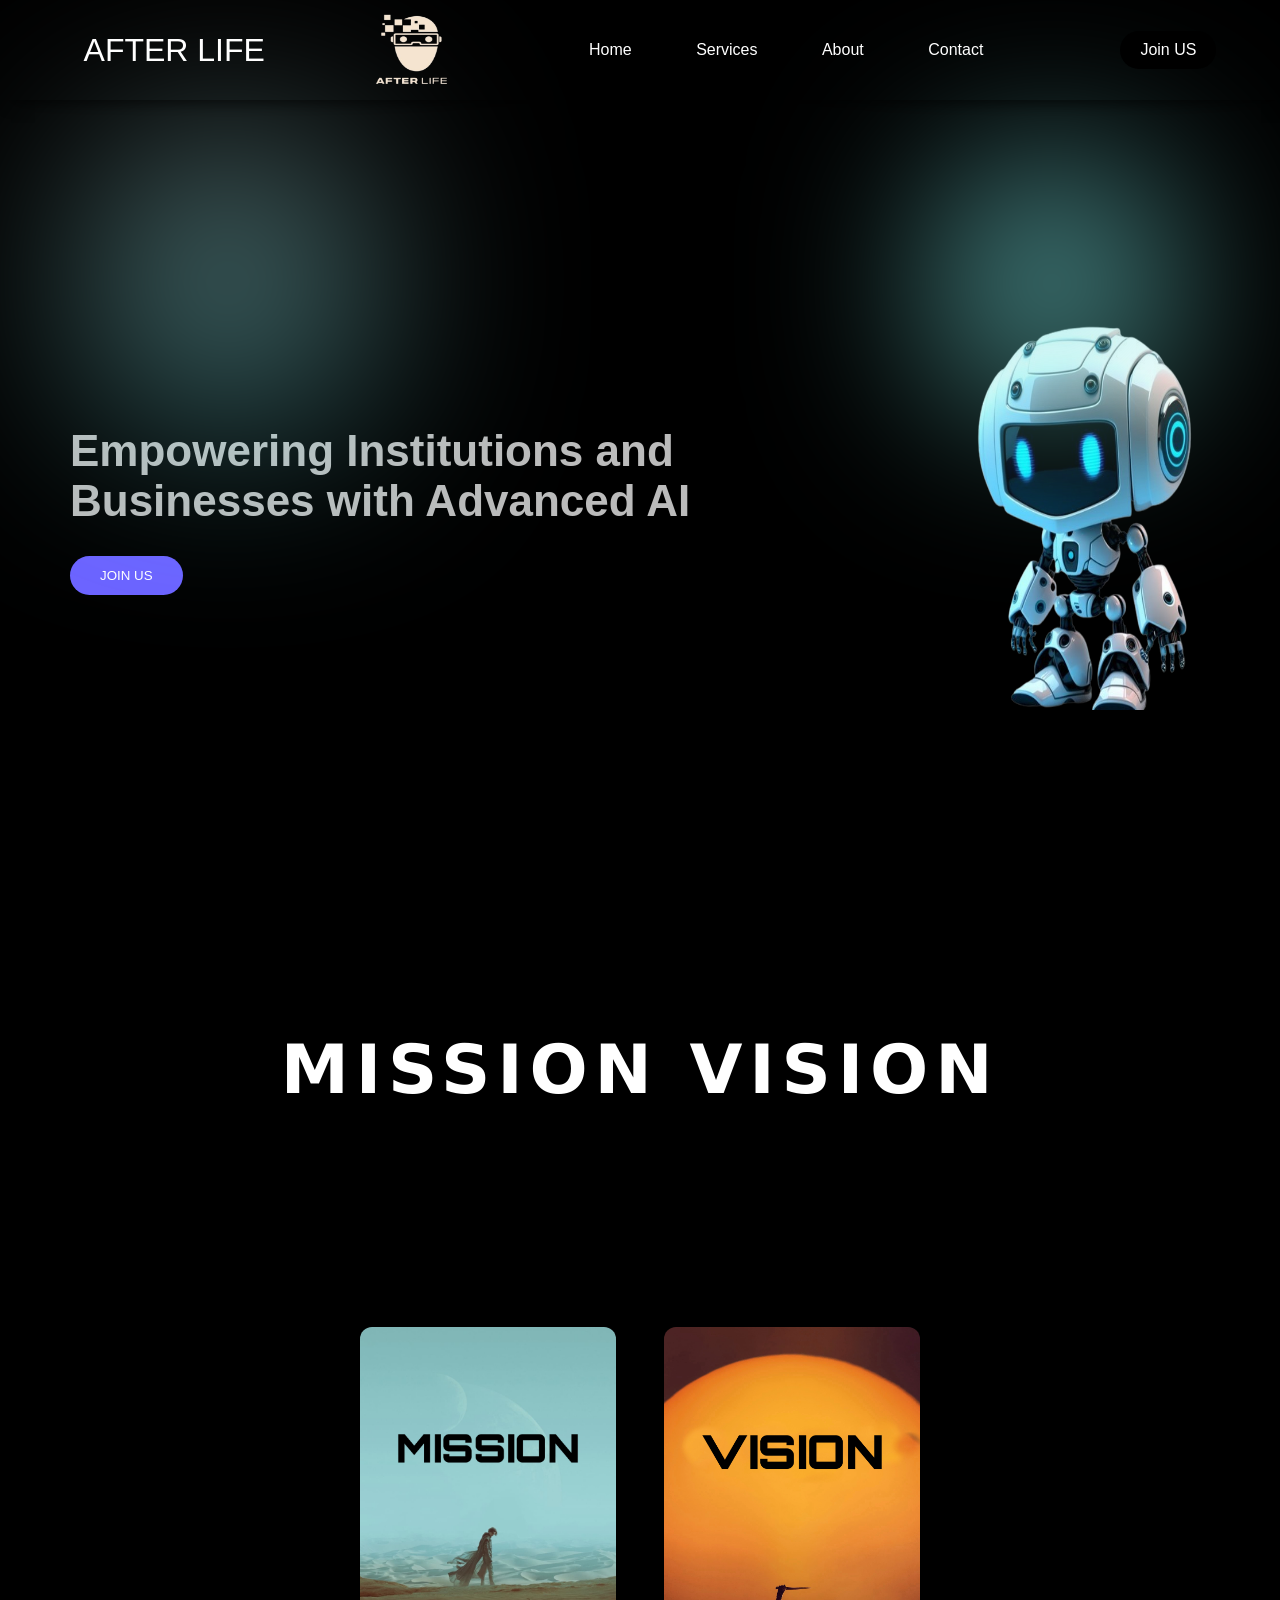
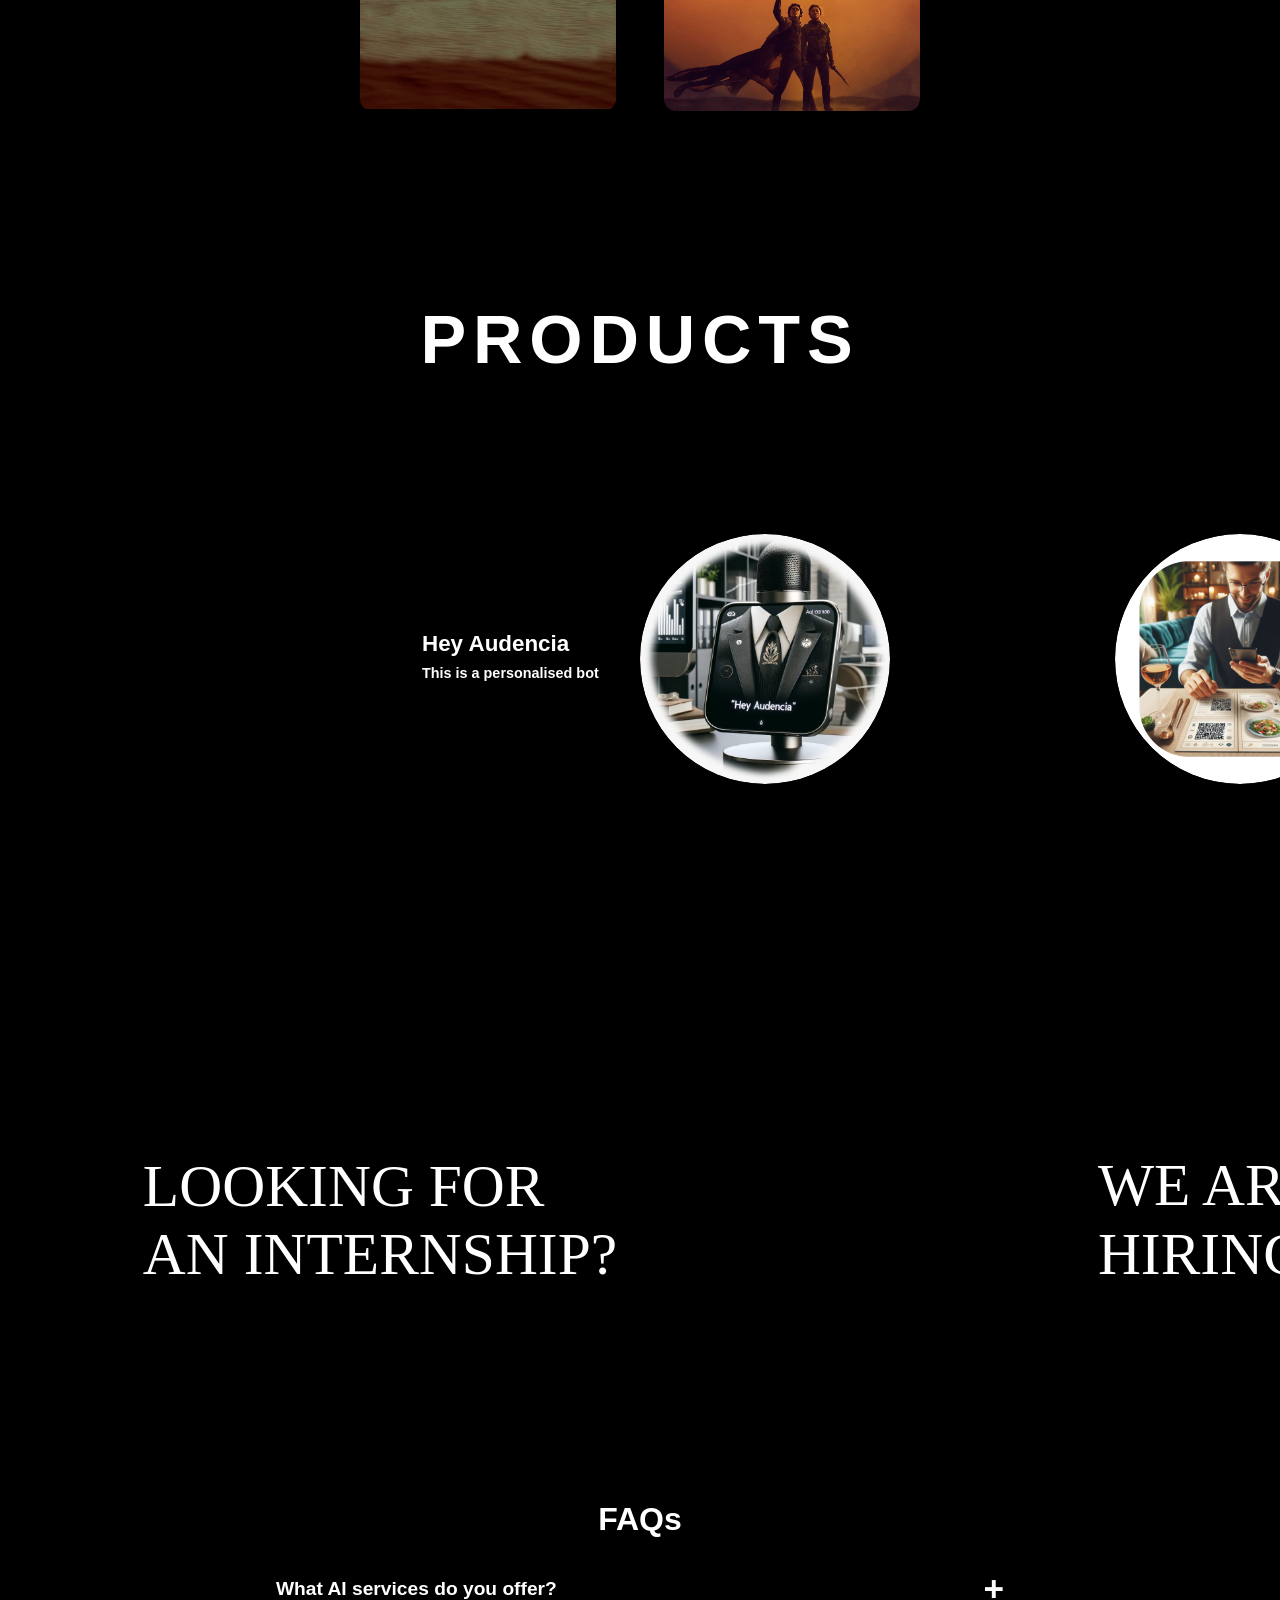
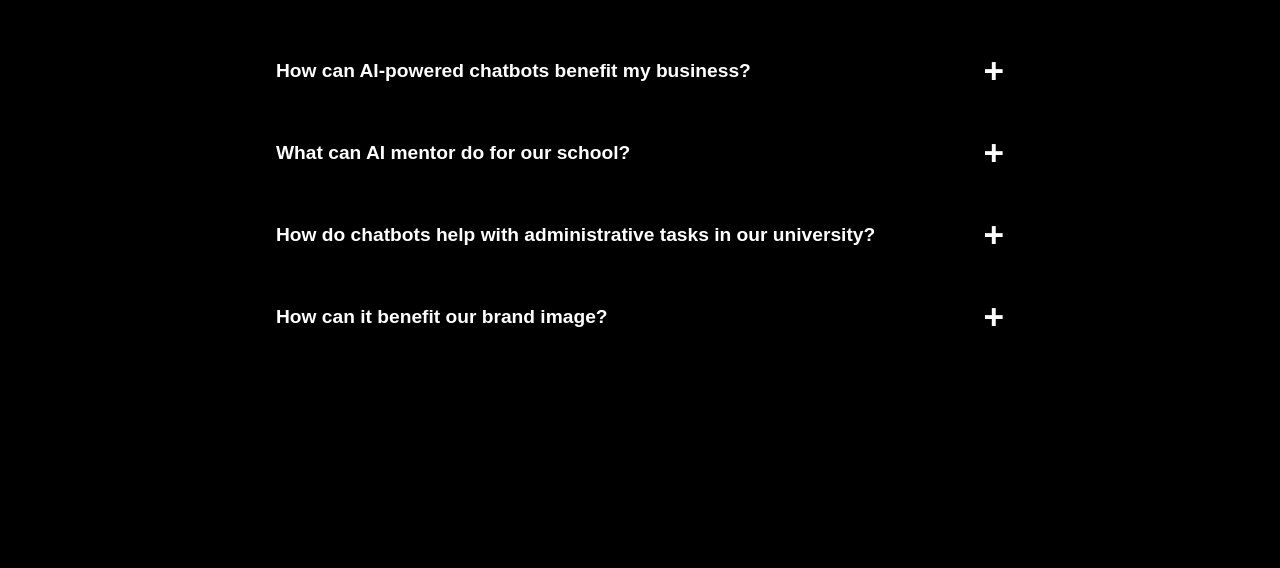
<file: index.html>
<!DOCTYPE html>
<html lang="en">

<head>
    <meta charset="UTF-8">
    <meta name="viewport" content="width=device-width, initial-scale=1.0">
    <title>Document</title>
    <link rel="stylesheet" href="index.css">
    <style>
        .main-image {
            width: 450px;
            /* Adjust as needed */
            animation: upAndDown 3s infinite;
        }

        @keyframes upAndDown {
            0% {
                transform: translateY(0);
            }

            50% {
                transform: translateY(-30px);
                /* Adjust the value as needed */
            }

            100% {
                transform: translateY(0);
            }
        }
    </style>
</head>

<body style="background-color: black;" style="width: 100;">
    <div class="main-container">
        <div class="blur-circle"></div>
        <div class="blur-circle2"></div>
        <div class="navbar">
            <div class="nav-logo">
                <a href="index.html">AFTER LIFE</a>
            </div>
            <img class="mainlogo" src="removed.png">
            <div class="nav-items">
                <ul>
                    <li><a href="index.html"> Home </a></li>
                    <li><a href="#products-section"> Services </a></li>
                    <li><a href="aboutUs.html"> About </a></li>
                    <li><a href="contact.html"> Contact </a></li>
                    <!-- <li><a href="#"> Collaborate </a></li> -->
                </ul>
            </div>
            <div class="nav-button">
                <div class="anim-layer"></div>
                <a href="#">Join US</a>
            </div>
            <div id="hamburger-menu">&#9776;</div>
        </div>

        <!-- mobile menu for navbar -->
        <div id="mobile-menu">
            <div class="mobile-nav-items">
                <ul>
                    <li><a href="index.html"> Home </a></li>
                    <li><a href="services.html"> Services </a></li>
                    <li><a href="aboutUs.html"> About </a></li>
                    <li><a href="contact.html"> Contact </a></li>
                    
                </ul>
            </div>
            <div class="mobile-nav-button">
                <div class="anim-layer"></div>
                <a href="#">JOIN US</a>
            </div>
            <div id="hamburger-cross">&#10006;</div>
        </div>

        <!-- Start Landing Page -->
        <div class="landing-page">
            <div class="content">
                <div class="container">
                    <div class="info">
                        <h1>Empowering Institutions and Businesses with Advanced AI</h1>
                        <button>JOIN US</button>
                    </div>
                    <div class="image" style="max-width:350px;">
                        <img class="main-image" src="without_bg.png" alt="Moving Image">
                    </div>
                </div>
            </div>
        </div>
        <!-- End Landing Page -->
    </div>

    <!-- MISSION-VISION -->
    <div class="mis_vis_body">
        <div class="avc">
            <h2>Mission Vision</h2>
        </div>
        <div class="card-wrapper">
            <div class="card_mis_vis">
                <div class="card-front">
                    <img src="mission.JPEG" alt="dune part 1 movie poster">
                </div>
                <div class="card-back">
                    <h3>MISSION</h3>
                    <br>
                    <p>To Empower 1Lakh students and transform 1000 startups with our Ai services and products</p>
                </div>
            </div>
            <div class="card_mis_vis">
                <div class="card-front">
                    <img src="vis.JPEG" alt="dune part 2 movie poster">
                </div>
                <div class="card-back">
                    <h3>VISION</h3>
                    <br>
                    <p>At After Life, we envision a future where businesses and institutions are reborn through the
                        transformative power of AI. By breathing new life into outdated processes, systems, and
                        strategies, we catalyse evolution and innovation, enabling our clients to thrive in an
                        ever-changing landscape</p>
                </div>
            </div>
        </div>
    </div>




    <div class="avc" id="products-section" style="margin-top:-50px">
        <h2>Products</h2>
        <div style="margin-top:-80px">
            <main class='carousel-body'>
                <ul class='slider'>
                    <li class='item'>
                        <div class='testimonial'>
                            <h1>Hey Audencia</h1>
                            <p>This is a personalised bot</p>
                        </div>
                        <a href="prod1.html" class="image-link">
                            <img class='image' src='hey.jpeg' alt="Hey Audencia">
                        </a>
                    </li>
                    <li class='item'>
                        <div class='testimonial'>
                            <h1>Scan Me</h1>
                            <p>Restaurant Storytelling QR</p>
                        </div>
                        <a href="prod2.html" class="image-link">
                            <img class='image' src='prod2.4.png' alt="Scan Me">
                        </a>
                    </li>
                    <li class='item'>
                        <div class='testimonial'>
                            <h1>AI SparkTank</h1>
                            <p>Innovative AI Solutions</p>
                        </div>
                        <a href="prod3.html" class="image-link">
                            <img class='image' src='sparktank.jpeg' alt="AI SparkTank">
                        </a>
                    </li>
                </ul>
            </main>
        </div>
    </div>
    <!-- <div class="avc" id="products-section" style="margin-top:-50px">
            <h2>Products</h2>
            <div style="margin-top:-80px">
              <main class='carousel-body'>
                <ul class='slider'>
                  <li class='item'>
                    <div class='testimonial'>
                      <h1>Hey Audencia</h1>
                      <p>This is a personalised bot</p>
                    </div>
                    <a href="#" class="image-link">
                      <img class='image' src='hey.jpeg'>
                    </a>
                  </li>
                  <li class='item'>
                    <div class='testimonial'>
                      <h1>Scan Me</h1>
                      <p>Restaurant Storytelling QR</p>
                    </div>
                    <a href="#" class="image-link">
                      <img class='image' src='sports.webp'>
                    </a>
                  </li>
                  <li class='item'>
                    <div class='testimonial'>
                      <h1>AI SparkTank</h1>
                      <p>Innovative AI Solutions</p>
                    </div>
                    <a href="#" class="image-link">
                      <img class='image' src='imp.jpg'>
                    </a>
                  </li>
                </ul>
              </main>
            </div>
          </div> -->





    <!-- marquee -->
    <div>
        <div class="sw-partner-marquee">
            <div class="sw-partner-marquee-row">
                <div class="sw-partner-marquee-row-item">
                    <div class="sw-partner-logo">
                        <div class="display-expla">
                            <span>LOOKING FOR <br /> AN INTERNSHIP?</span>
                            
                        </div>
                        <div class="display-video">
                            <video src="https://cdn.cuberto.com/cb/hello/overview/1.mp4" autoplay="" playsinline=""
                                loop="" muted="" poster="https://i.postimg.cc/Z5zTypN3/videoframe-2436.png"></video>
                        </div>
                    </div>
                    
                    <div class="sw-partner-logo">
                        <div class="display-expla"> 
                            <span>WE ARE<br /> HIRING🎉</span>
                        </div>
                        <div class="display-video">
                            <video src="https://cdn.cuberto.com/cb/hello/overview/3.webm" autoplay="" playsinline=""
                                loop="" muted="" poster="https://i.postimg.cc/nhKnKrKW/videoframe-6866.png"></video>
                        </div>
                    </div>

                    <div class="sw-partner-logo">
                        <div class="display-expla">
                            <span>FEELING CLUELESS<br /> ABOUT AI?🤔 </span>
                        </div>
                        <div class="display-video">
                            <video src="https://cdn.cuberto.com/cb/hello/overview/1.mp4" autoplay="" playsinline=""
                                loop="" muted="" poster="https://i.postimg.cc/Z5zTypN3/videoframe-2436.png"></video>
                        </div>
                    </div>
                    <!-- Repeat the above block for each additional logo/video pair -->
                    <!-- ... -->
                </div>
                <div class="sw-partner-marquee-row-item">
                    <!-- Repeat the same items to create a seamless loop effect -->
                    <div class="sw-partner-logo">
                        <div class="display-expla">
                            <span> JOIN <br /> US</span>
                        </div>
                        <div class="display-video">
                            <video src="https://cdn.cuberto.com/cb/hello/overview/3.webm" autoplay="" playsinline=""
                                loop="" muted="" poster="https://i.postimg.cc/nhKnKrKW/videoframe-6866.png"></video>
                        </div>
                    </div>
                    <div class="sw-partner-logo">
                        <div class="display-expla">
                            <span>DISCOVER <br /> TOGETHER</span>
                        </div>
                        <div class="display-video">
                            <video src="https://cdn.cuberto.com/cb/hello/overview/3.webm" autoplay="" playsinline=""
                                loop="" muted="" poster="https://i.postimg.cc/nhKnKrKW/videoframe-6866.png"></video>
                        </div>
                    </div>
                    
                    <!-- Repeat the above block for each additional logo/video pair -->
                    <!-- ... -->
                </div>
            </div>
        </div>
    </div>

    <!-- FAQs -->
    <div class="faq_body">
        <h1>FAQs</h1>
        <div class="wrapper">
            <div class="faq_container">
                <div class="question">What AI services do you offer?</div>
                <div class="answercont">
                    <div class="answer">
                        We offer a comprehensive suite of AI services designed to enhance various aspects of your
                        business operations. Our offerings include AI-powered chatbots that provide instant and
                        efficient customer service, natural language processing (NLP) to understand and respond to human
                        language, machine learning models for predictive analytics and data-driven decision making, and
                        custom AI solutions tailored specifically to your business needs. Whether you need automation,
                        data analysis, or advanced AI applications, our expert team can develop a solution that fits
                        your requirements.
                    </div>
                </div>
            </div>
            <div class="faq_container">
                <div class="question">How can AI-powered chatbots benefit my business?</div>
                <div class="answercont">
                    <div class="answer">
                        AI-powered chatbots can significantly improve your customer service experience by providing
                        immediate, 24/7 assistance to your customers. They handle repetitive inquiries, freeing up your
                        human agents to focus on more complex tasks. Chatbots can be integrated into multiple platforms
                        including websites, social media, and messaging apps, ensuring your customers receive consistent
                        support across all channels. They also help in gathering valuable customer data and feedback,
                        which can be used to improve your services and products. Overall, chatbots enhance operational
                        efficiency, reduce response times, and contribute to higher customer satisfaction and loyalty.
                    </div>
                </div>
            </div>
            <div class="faq_container">
                <div class="question">What can AI mentor do for our school?</div>
                <div class="answercont">
                    <div class="answer">
                        AI mentors provide 24/7 support for student queries, automate administrative tasks, offer
                        personalized learning
                        experiences, and enhance communication between students, teachers, and parents.
                    </div>
                </div>
            </div>
            <div class="faq_container">
                <div class="question">How do chatbots help with administrative tasks in our university?</div>
                <div class="answercont">
                    <div class="answer">
                        Chatbots automate routine tasks such as attendance tracking, schedule management, and
                        announcements, freeing up staff
                        time for more important activities.
                    </div>
                </div>
            </div>
            <div class="faq_container">
                <div class="question">How can it benefit our brand image?</div>
                <div class="answercont">
                    <div class="answer">
                        Implementing AI-powered solutions in schools and colleges significantly enhances their brand
                        image, positioning them as
                        pioneers in educational innovation. By being early adopters of AI mentors, institutions
                        demonstrate a forward-thinking
                        approach, showcasing their commitment to utilizing cutting-edge technology to improve the
                        learning experience. This not
                        only attracts tech-savvy students and parents seeking modern education but also boosts the
                        institution's reputation for
                        providing personalized, efficient, and accessible support.
                    </div>
                </div>
            </div>
        </div>
    </div>

    <script>
        document.addEventListener("DOMContentLoaded", function () {
            document.querySelectorAll('a[href="#products-section"]').forEach(anchor => {
                anchor.addEventListener("click", function (e) {
                    e.preventDefault();
                    document.querySelector(this.getAttribute("href")).scrollIntoView({
                        behavior: "smooth"
                    });
                });
            });
        });
    </script>

    <script src="https://storage.ko-fi.com/cdn/scripts/overlay-widget.js"></script>
    <script src="index.js"></script>
    <script src="faq.js"></script>
    <script src="navbar.js"></script>
</body>

</html>
</file>
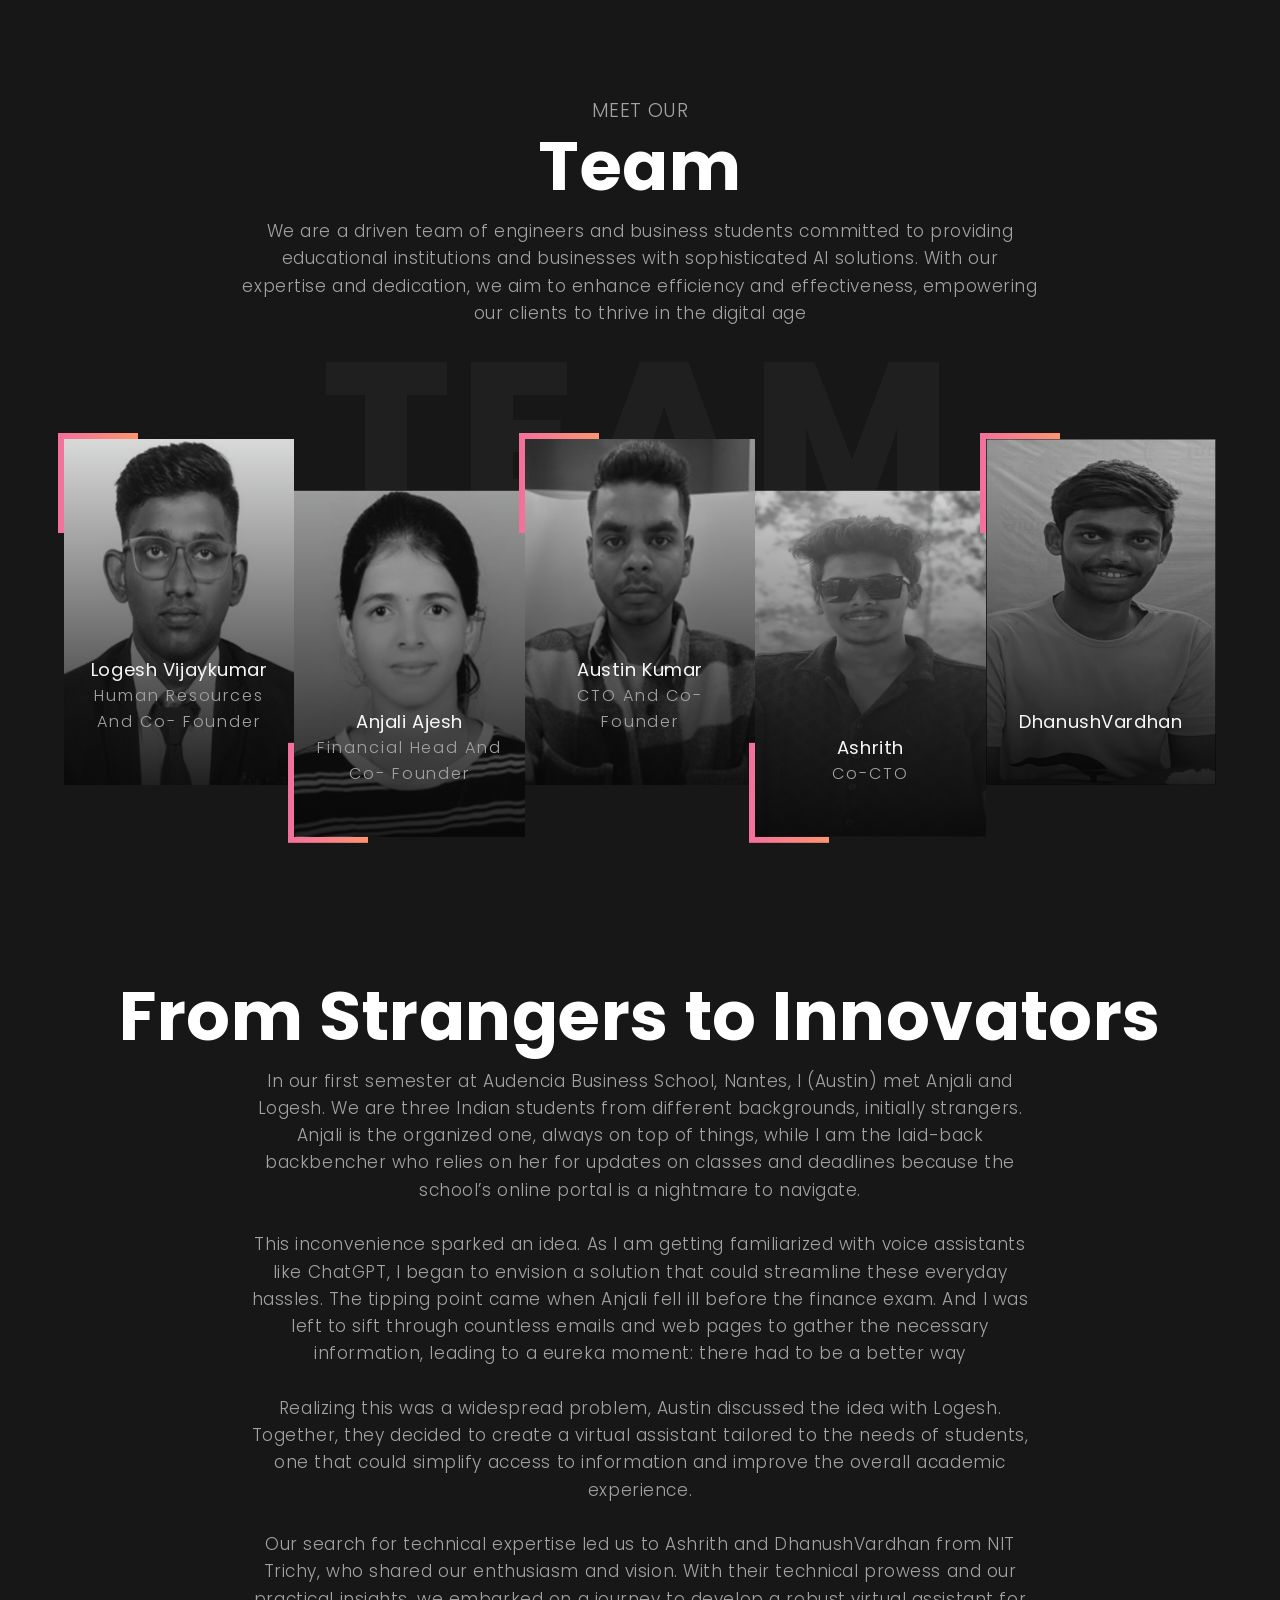
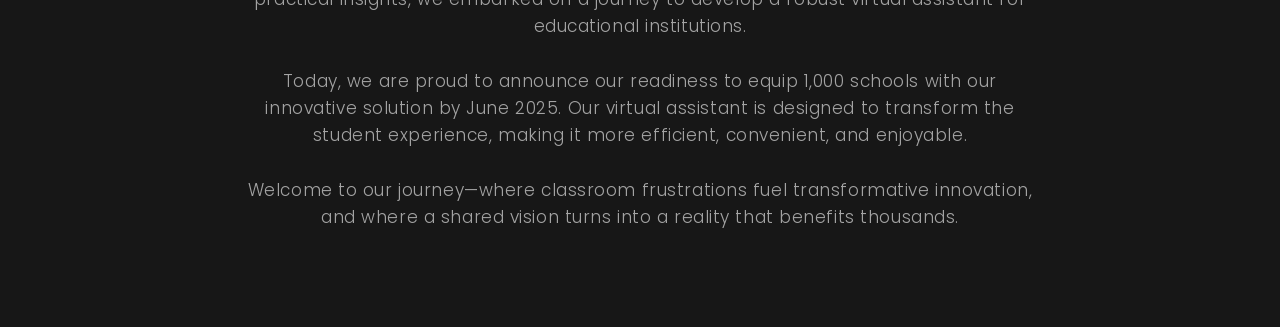
<file: aboutUs.html>
<!DOCTYPE html>
<html lang="en">

<head>
    <meta charset="UTF-8">
    <meta name="viewport" content="width=device-width, initial-scale=1.0">
    <link rel="stylesheet" href="aboutUS.css">
    <title>Document</title>
</head>

<body>

    <section>
        <span>meet our</span>
        <h2>Team</h2>
        <p>We are a driven team of engineers and business students committed to providing educational
            institutions and businesses with sophisticated AI solutions. With our expertise and dedication,
            we aim to enhance efficiency and effectiveness, empowering our clients to thrive in the digital age</p>
        <span class="bg-watermark">team</span>
        <div class="cards" style="margin-bottom: 150px;">
            <div class="card">
                <img src="logesh.jpg"
                    alt="Franklin Carlson">
                <div class="card-content">
                    <h3>Logesh Vijaykumar</h3>
                    <p>Human resources and co- founder</p>
                    <ul>
                        <li><a href="#"><i class="fa-brands fa-x-twitter"></i></a></li>
                        <li><a href="#"><i class="fa-brands fa-linkedin-in"></i></a></li>
                    </ul>
                </div>
            </div>
            <div class="card">
                <img src="anjali.jpg"
                    alt="Antonia Moore">
                <div class="card-content">
                    <h3>Anjali Ajesh</h3>
                    <p>Financial head and co- founder</p>
                    <ul>
                        <li><a href="#"><i class="fa-brands fa-x-twitter"></i></a></li>
                        <li><a href="#"><i class="fa-brands fa-linkedin-in"></i></a></li>
                    </ul>
                </div>
            </div>
            <div class="card">
                <img src="austin.jpg"
                    alt="Travis Lynch">
                <div class="card-content">
                    <h3>Austin Kumar</h3>
                    <p>CTO and co- founder</p>
                    <ul>
                        <li><a href="#"><i class="fa-brands fa-x-twitter"></i></a></li>
                        <li><a href="#"><i class="fa-brands fa-linkedin-in"></i></a></li>
                    </ul>
                </div>
            </div>

            <div class="card">
                <img src="ashrith .jpg"
                    alt="Travis Lynch">
                <div class="card-content">
                    <h3>Ashrith</h3>
                    <p>Co-CTO</p>
                    <ul>
                        <li><a href="#"><i class="fa-brands fa-x-twitter"></i></a></li>
                        <li><a href="#"><i class="fa-brands fa-linkedin-in"></i></a></li>
                    </ul>
                </div>
            </div>

            <div class="card">
                <img src="dhanush.jpg"
                    alt="Travis Lynch">
                <div class="card-content">
                    <h3>DhanushVardhan</h3>
                    <p></p>
                    <ul>
                        <li><a href="#"><i class="fa-brands fa-x-twitter"></i></a></li>
                        <li><a href="#"><i class="fa-brands fa-linkedin-in"></i></a></li>
                    </ul>
                </div>
            </div>
        </div>


        <h2>From Strangers to Innovators</h2>
    <p>In our first semester at Audencia Business School, Nantes, I (Austin) met Anjali and Logesh. We are three Indian students from different backgrounds, initially strangers. Anjali is the organized one, always on top of things, while I am the laid-back backbencher who relies on her for updates on classes and deadlines because the school’s online portal is a nightmare to navigate.<br> <br>
        This inconvenience sparked an idea. As I am getting familiarized  with voice assistants like ChatGPT, I began to envision a solution that could streamline these everyday hassles. The tipping point came when Anjali fell ill before the finance exam. And I was left to sift through countless emails and web pages to gather the necessary information, leading to a eureka moment: there had to be a better way<br><br>
        Realizing this was a widespread problem, Austin discussed the idea with Logesh. Together, they decided to create a virtual assistant tailored to the needs of students, one that could simplify access to information and improve the overall academic experience.<br><br>
        Our search for technical expertise led us to Ashrith and DhanushVardhan from NIT Trichy, who shared our enthusiasm and vision. With their technical prowess and our practical insights, we embarked on a journey to develop a robust virtual assistant for educational institutions.<br><br>
        Today, we are proud to announce our readiness to equip 1,000 schools with our innovative solution by June 2025. Our virtual assistant is designed to transform the student experience, making it more efficient, convenient, and enjoyable.<br><br>
        Welcome to our journey—where classroom frustrations fuel transformative innovation, and where a shared vision turns into a reality that benefits thousands.</p>

    </section>

    



</body>

</html>
</file>
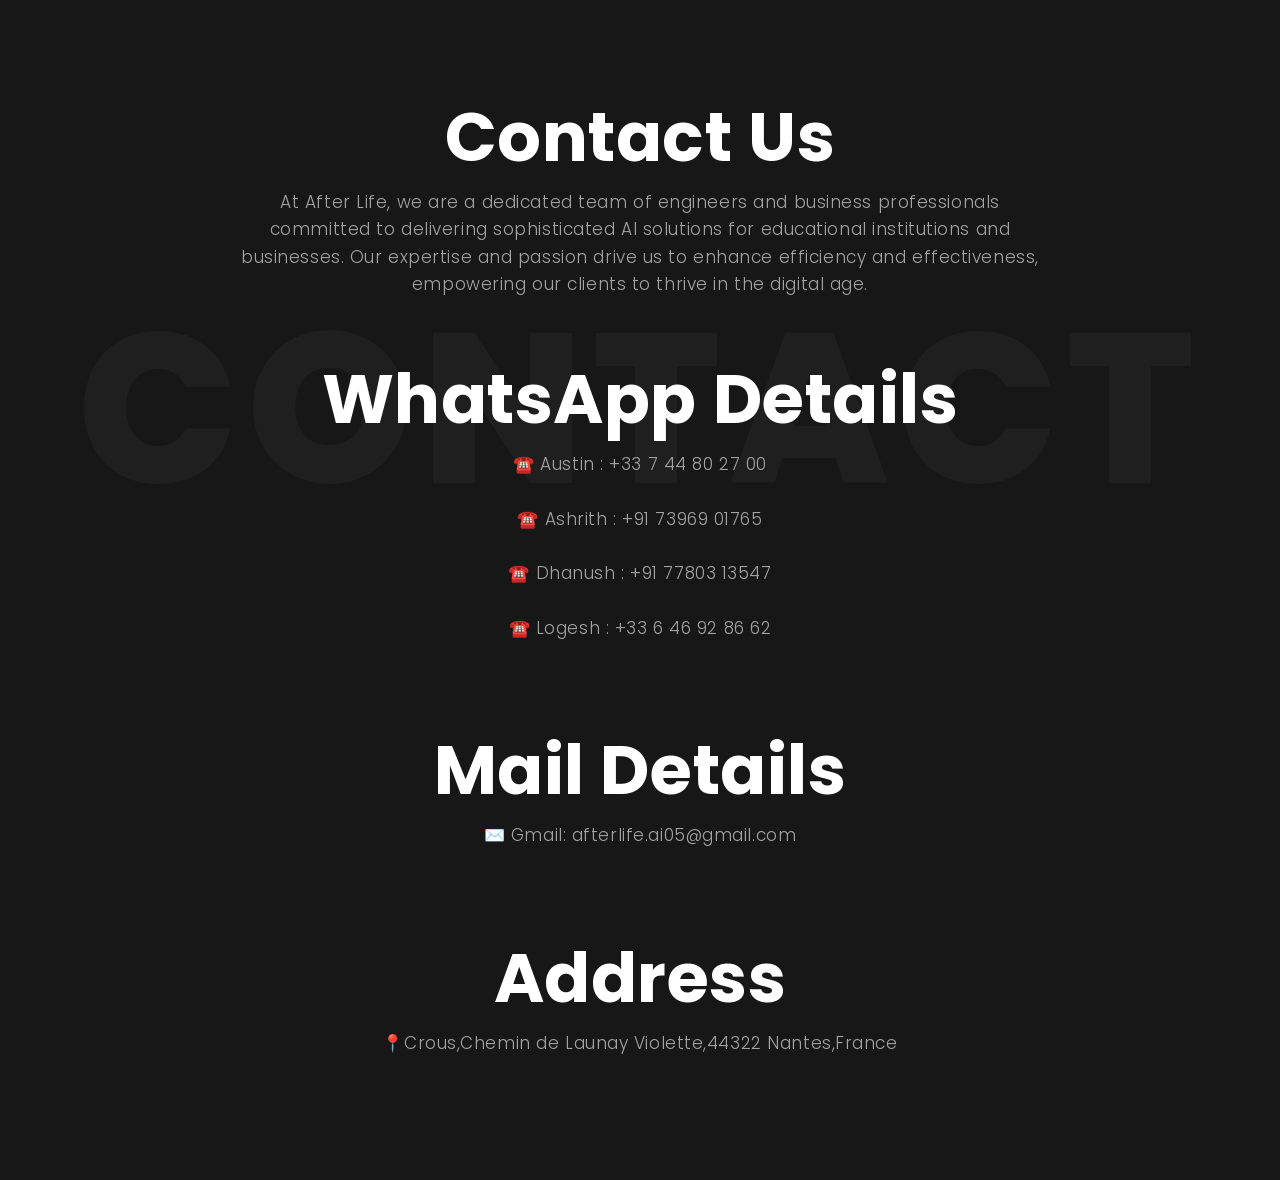
<file: contact.html>
<!DOCTYPE html>
<html lang="en">

<head>
    <meta charset="UTF-8">
    <meta name="viewport" content="width=device-width, initial-scale=1.0">
    <link rel="stylesheet" href="aboutUS.css">
    <title>Document</title>
</head>

<body>

    <section>

        <h2>Contact Us</h2>
        
        <p>At After Life, we are a dedicated team of engineers and business professionals committed to delivering sophisticated AI solutions for educational institutions and businesses. Our expertise and passion drive us to enhance efficiency and effectiveness, empowering our clients to thrive in the digital age.</p>

        <span class="bg-watermark">CONTACT</span>

        <h3 style="margin-top: 50px;">WhatsApp Details</h3>


        <p> ☎️ Austin  : +33 7 44 80 27 00<br><br>
            ☎️ Ashrith : +91 73969 01765<br><br>
            ☎️ Dhanush : +91 77803 13547<br><br>
            ☎️ Logesh  : +33 6 46 92 86 62<br><br>
        </p>

        <h3 style="margin-top: 50px;">Mail Details</h3>


        <p>
            ✉️ Gmail: afterlife.ai05@gmail.com<br><br>
        </p>

        <h3 style="margin-top: 50px;">Address</h3>


        <p>
            📍Crous,Chemin de Launay Violette,44322 Nantes,France<br><br>
        </p>

    </section>





</body>

</html>
</file>
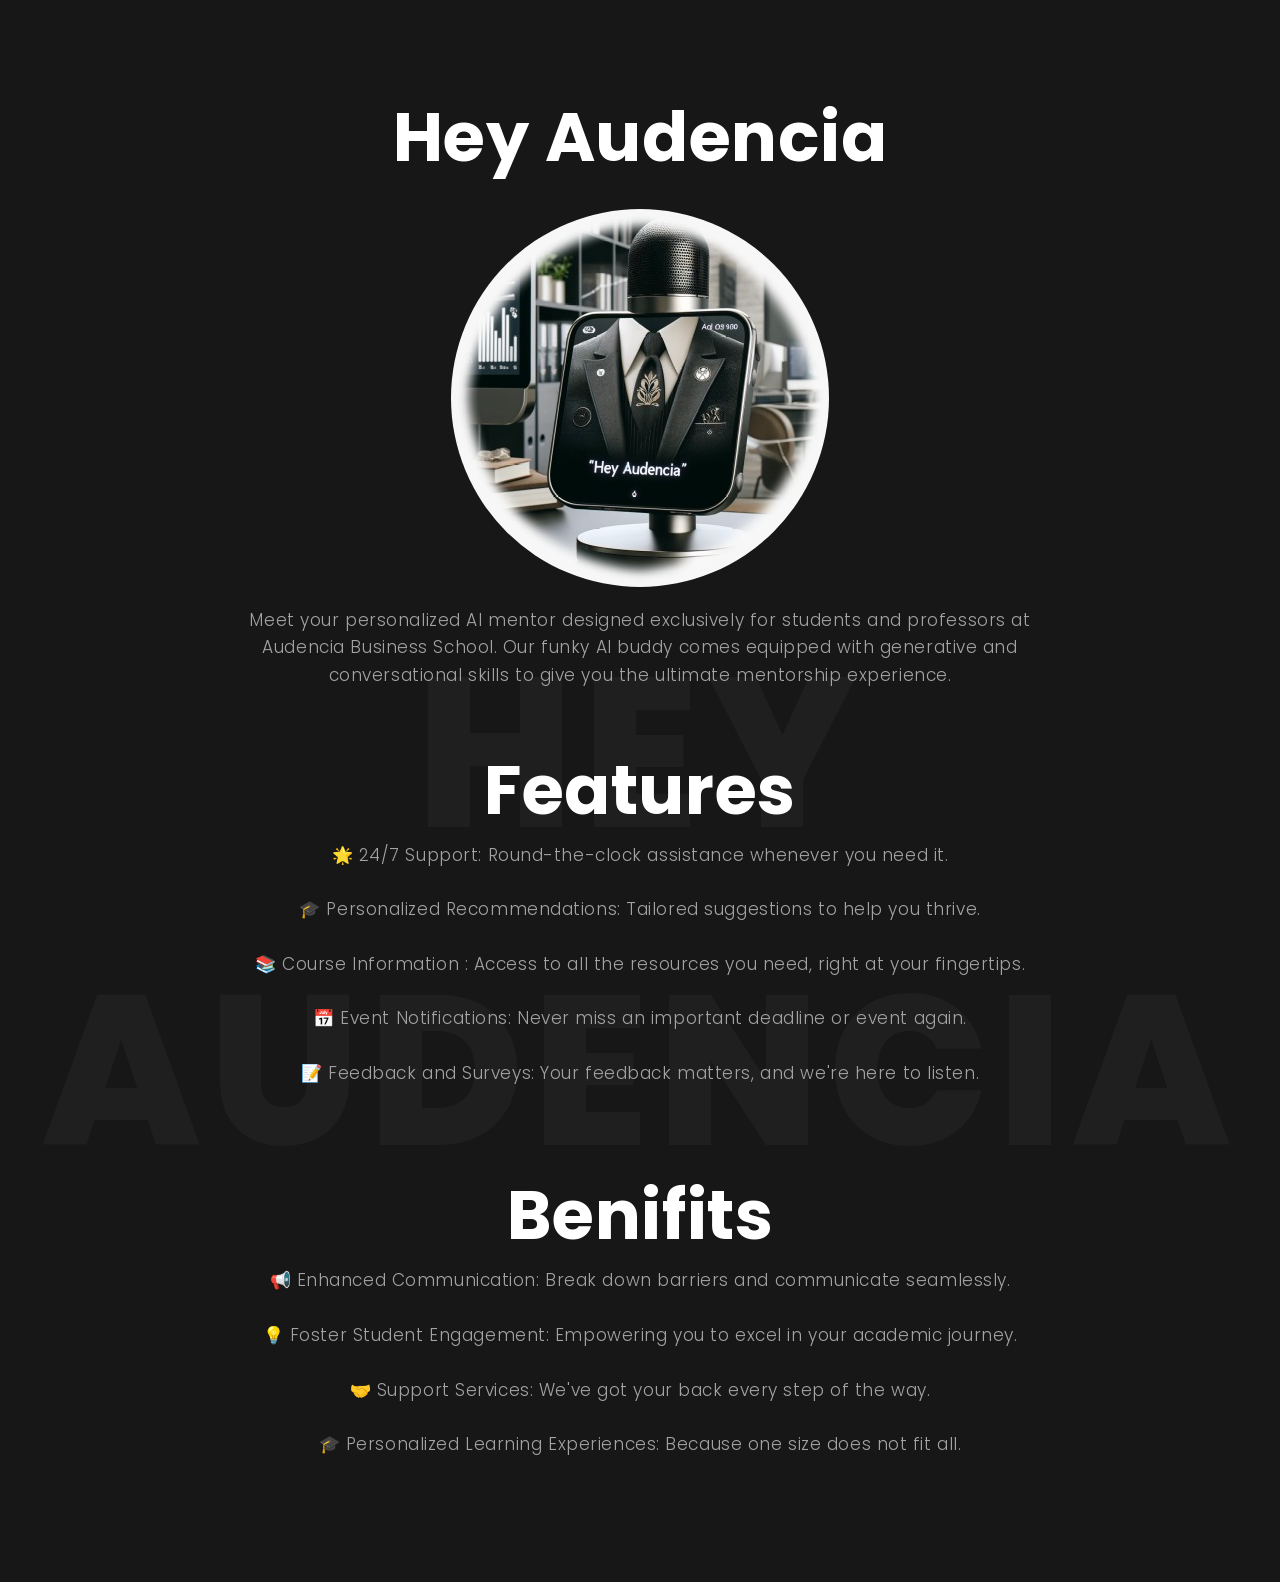
<file: prod1.html>
<!DOCTYPE html>
<html lang="en">

<head>
    <meta charset="UTF-8">
    <meta name="viewport" content="width=device-width, initial-scale=1.0">
    <link rel="stylesheet" href="aboutUS.css">
    <title>Document</title>
</head>

<body>

    <section>

        <h2>Hey Audencia</h2>
        <div class="image-container">
            <img style="border-radius: 50%;" src="hey.jpeg">
        </div>
        <p>Meet your personalized AI mentor designed exclusively for students and professors at Audencia Business
            School. Our funky AI buddy comes equipped with generative and conversational skills to give you the ultimate
            mentorship experience.</p>
        <span class="bg-watermark">Hey Audencia</span>

        <h3 style="margin-top: 50px;">Features</h3>


        <p> 🌟 24/7 Support: Round-the-clock assistance whenever you need it.<br><br>
            🎓 Personalized Recommendations: Tailored suggestions to help you thrive.<br><br>
            📚 Course Information : Access to all the resources you need, right at your fingertips.<br><br>
            📅 Event Notifications: Never miss an important deadline or event again.<br><br>
            📝 Feedback and Surveys: Your feedback matters, and we're here to listen.<br><br>
        </p>

        <h3 style="margin-top: 50px;">Benifits</h3>


        <p> 📢 Enhanced Communication: Break down barriers and communicate seamlessly.<br><br>
            💡 Foster Student Engagement: Empowering you to excel in your academic journey.<br><br>
            🤝 Support Services: We've got your back every step of the way.<br><br>
            🎓 Personalized Learning Experiences: Because one size does not fit all.<br><br>
        </p>

    </section>





</body>

</html>
</file>
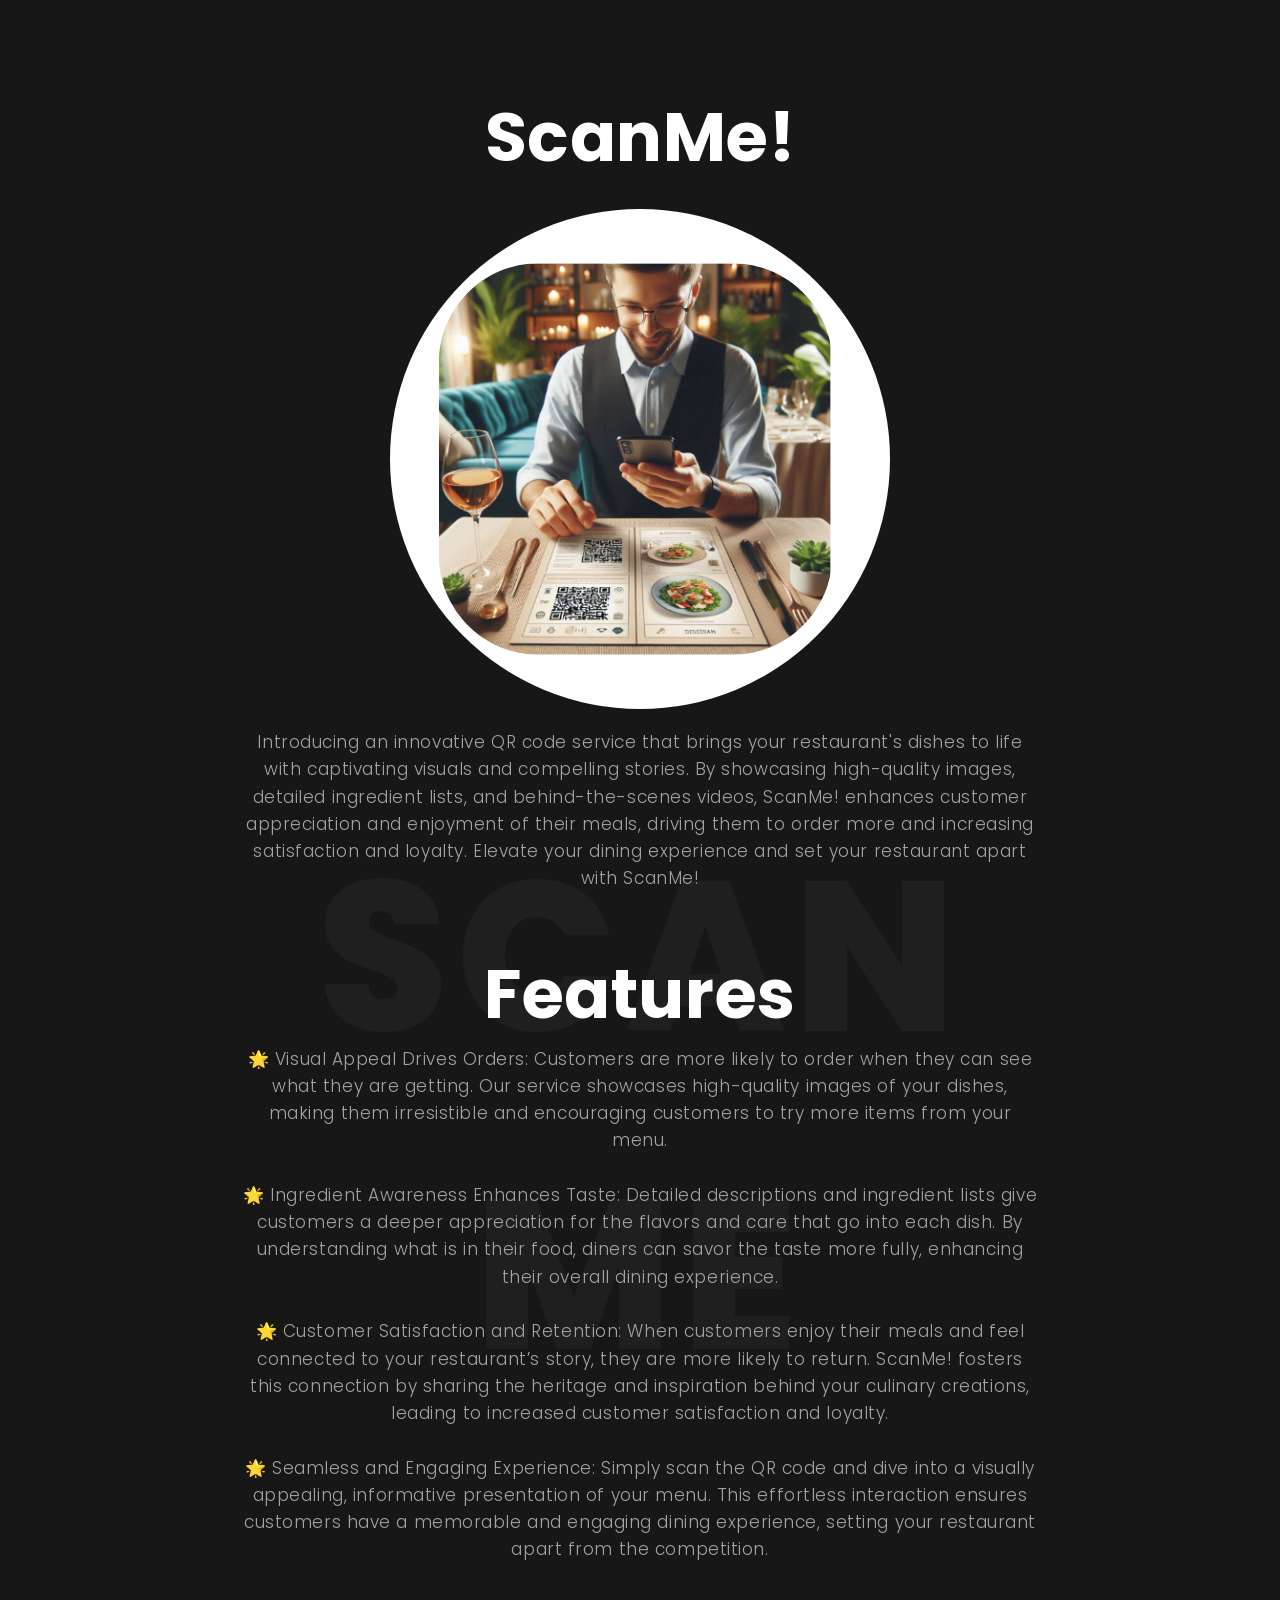
<file: prod2.html>
<!DOCTYPE html>
<html lang="en">

<head>
    <meta charset="UTF-8">
    <meta name="viewport" content="width=device-width, initial-scale=1.0">
    <link rel="stylesheet" href="aboutUS.css">
    <title>Document</title>
</head>

<body>

    <section>

        <h2>ScanMe!</h2>
        <div class="image-container">
            <img style="border-radius: 50%;" src="prod2.4.png">
        </div>
        
        <p>Introducing an innovative QR code service that brings your restaurant's dishes to life with captivating visuals and  compelling stories. By showcasing high-quality images, detailed ingredient lists, and behind-the-scenes videos, ScanMe! enhances customer appreciation and enjoyment of their meals, driving them to order more and increasing satisfaction and loyalty. Elevate your dining experience and set your restaurant apart with ScanMe!</p>

        <span class="bg-watermark">Scan Me</span>

        <h3 style="margin-top: 50px;">Features</h3>


        <p> 🌟 Visual Appeal Drives Orders: Customers are more likely to order when they can see what they are getting. 
            Our service showcases high-quality images of your dishes, making them irresistible and encouraging customers to try more items from your menu.<br><br>
            🌟 Ingredient Awareness Enhances Taste: Detailed descriptions and ingredient lists give customers a deeper appreciation for the 
            flavors and care that go into each dish. By understanding what is in their food, diners can savor the taste more fully, enhancing their overall dining experience.<br><br>
            🌟 Customer Satisfaction and Retention: When customers enjoy their meals and feel connected to your restaurant’s story, 
            they are more likely to return. ScanMe! fosters this connection by sharing the heritage and inspiration behind your culinary creations, leading to increased customer satisfaction and loyalty.<br><br>
            🌟 Seamless and Engaging Experience: Simply scan the QR code and dive into a visually appealing, informative presentation of 
            your menu. This effortless interaction ensures customers have a memorable and engaging dining experience, setting your restaurant apart from the competition.<br><br>
        </p>

        

    </section>





</body>

</html>
</file>
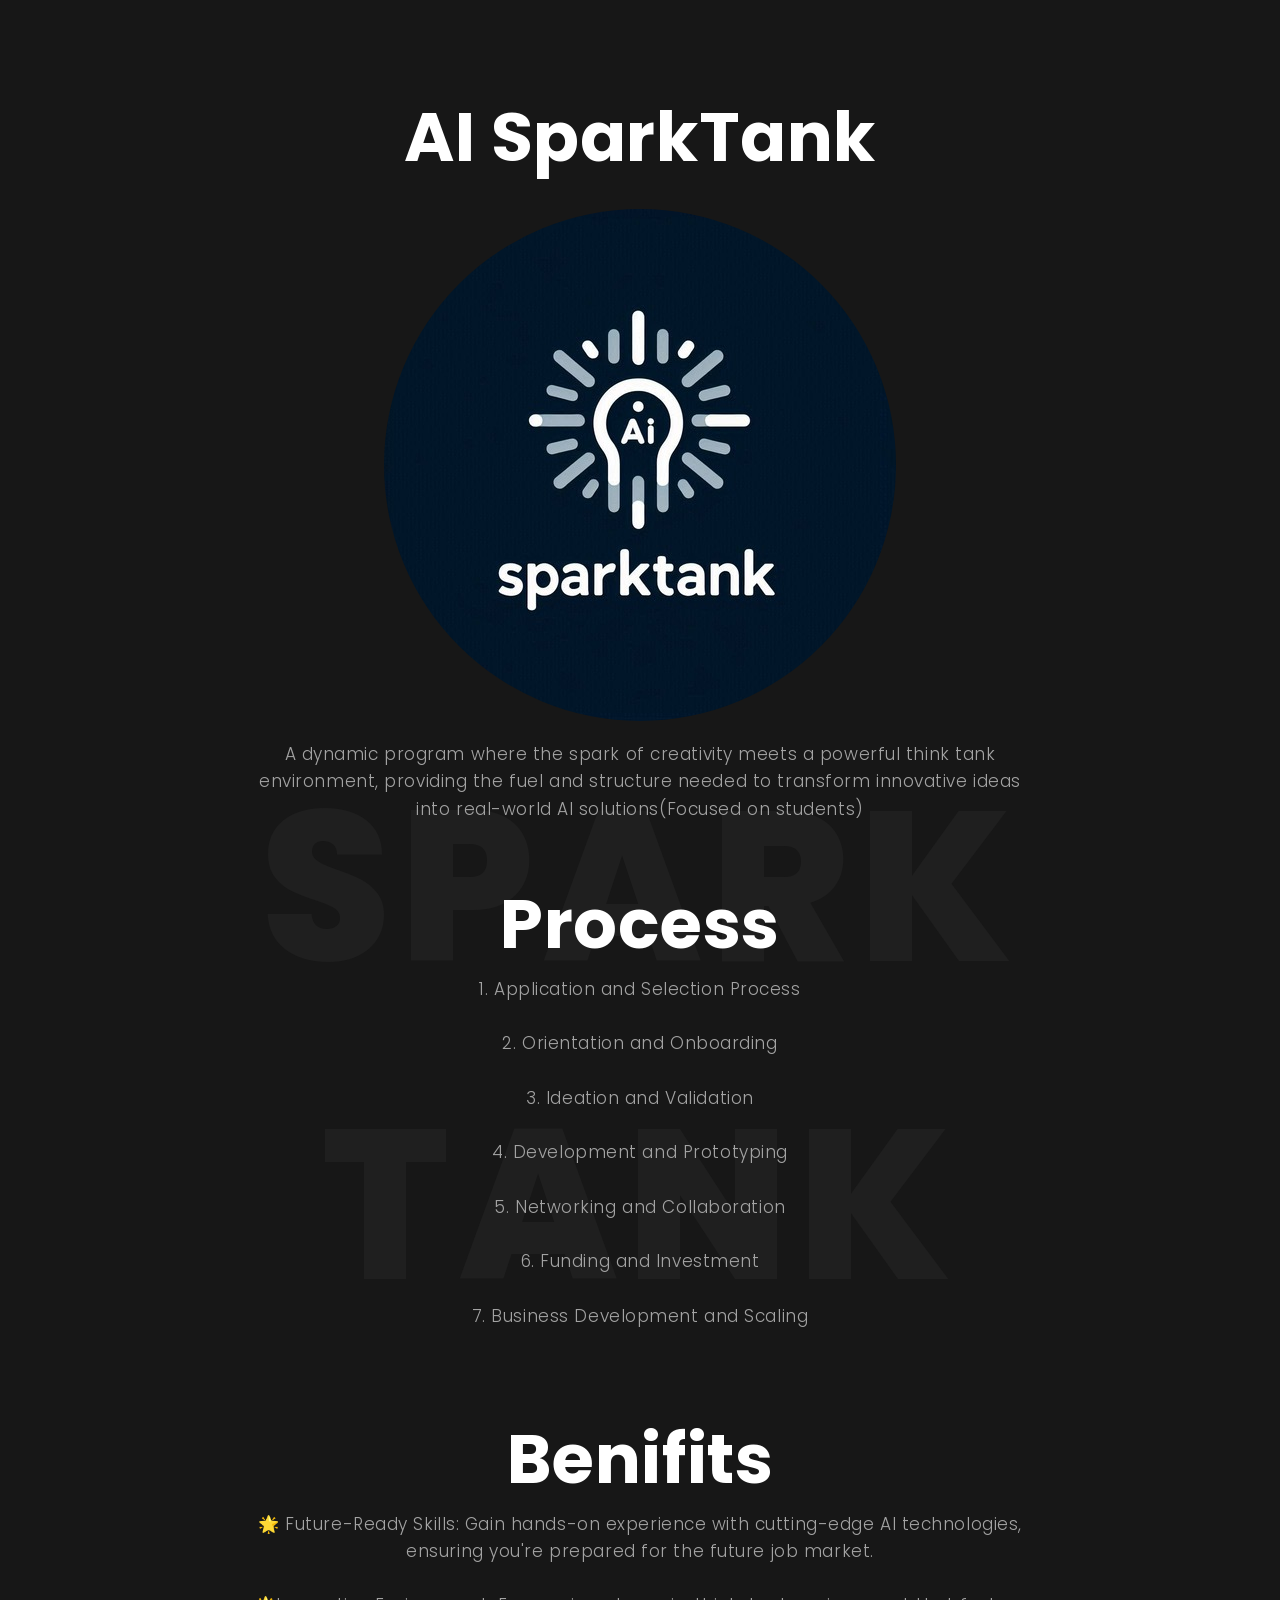
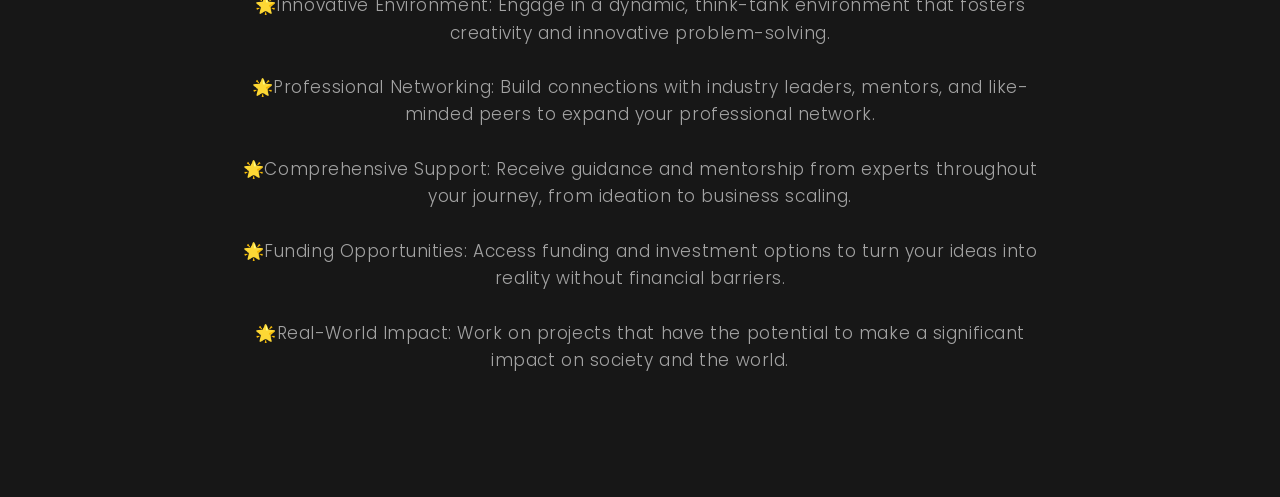
<file: prod3.html>
<!DOCTYPE html>
<html lang="en">

<head>
    <meta charset="UTF-8">
    <meta name="viewport" content="width=device-width, initial-scale=1.0">
    <link rel="stylesheet" href="aboutUS.css">
    <title>Document</title>
</head>

<body>

    <section>

        <h2>AI SparkTank</h2>
        <div class="image-container">
            <img style="border-radius: 50%;" src="sparktank.jpeg">
        </div>
        <p>A dynamic program where the spark of creativity meets a powerful think tank environment, providing the fuel and structure needed to transform innovative ideas into real-world AI solutions(Focused on students)</p>
        <span class="bg-watermark">Spark Tank</span>

        <h3 style="margin-top: 50px;">Process</h3>


        <p> 1. Application and Selection Process<br><br>
            2. Orientation and Onboarding<br><br>
            3. Ideation and Validation<br><br>
            4. Development and Prototyping<br><br>
            5. Networking and Collaboration<br><br>
            6. Funding and Investment<br><br>
            7. Business Development and Scaling<br><br>
        </p>


        <h3 style="margin-top: 50px;">Benifits</h3>


        <p> 🌟 Future-Ready Skills: Gain hands-on experience with cutting-edge AI technologies, ensuring you're prepared for the future job market.<br><br>
            🌟Innovative Environment: Engage in a dynamic, think-tank environment that fosters creativity and innovative problem-solving.
            <br><br>
            🌟Professional Networking: Build connections with industry leaders, mentors, and like-minded peers to expand your professional network.
            <br><br>
            🌟Comprehensive Support: Receive guidance and mentorship from experts throughout your journey, from ideation to business scaling.
            <br><br>
            🌟Funding Opportunities: Access funding and investment options to turn your ideas into reality without financial barriers.
            <br><br>
        
            🌟Real-World Impact: Work on projects that have the potential to make a significant impact on society and the world.
            <br><br>
        
        
        </p>
        

    </section>





</body>

</html>
</file>
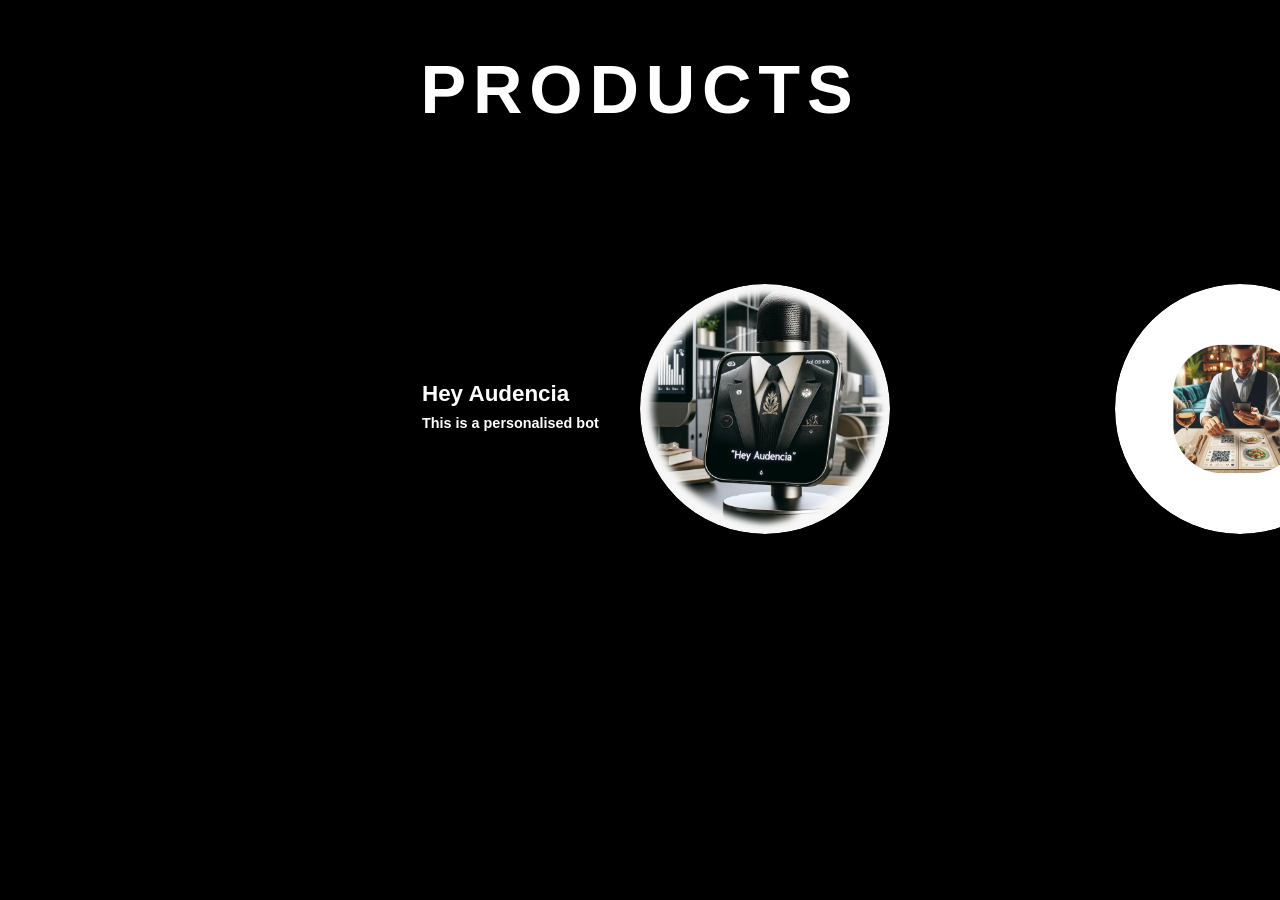
<file: services.html>
<!DOCTYPE html>
<html lang="en">

<head>
    <meta charset="UTF-8">
    <meta name="viewport" content="width=device-width, initial-scale=1.0">
    <title>Document</title>
    <link rel="stylesheet" href="index.css">
</head>

<body style="background-color: black;">
    <div  class="avc" id="products-section" style="margin-top:50px">
        <h2>Products</h2>
        <div style="margin-top:-80px">
            <main class='carousel-body'>
                <ul class='slider'>
                    <li class='item'>
                        <div class='testimonial'>
                            <h1>Hey Audencia</h1>
                            <p>This is a personalised bot</p>
                        </div>
                        <a href="prod1.html" class="image-link">
                            <img class='image' src='hey.jpeg' alt="Hey Audencia">
                        </a>
                    </li>
                    <li class='item'>
                        <div class='testimonial'>
                            <h1>Scan Me</h1>
                            <p>Restaurant Storytelling QR</p>
                        </div>
                        <a href="prod2.html" class="image-link">
                            <img class='image' src='prod2_2.png' alt="Scan Me">
                        </a>
                    </li>
                    <li class='item'>
                        <div class='testimonial'>
                            <h1>AI SparkTank</h1>
                            <p>Innovative AI Solutions</p>
                        </div>
                        <a href="prod3.html" class="image-link">
                            <img class='image' src='imp.jpg' alt="AI SparkTank">
                        </a>
                    </li>
                </ul>
            </main>
        </div>
    </div>
    <script src="index.js"></script>
</body>

</html>
</file>
<file: index.css>
* {
  padding: 0px;
  margin: 0px;
}

.mainlogo {
  width: 80px;
  height: 80px;
}

.main-container {
  margin: 0px;
  padding: 0px;
  background-color: black;
  min-width: 100vw;
  min-height: 100vh;
  position: relative;
}

.blur-circle {
  width: 200px;
  height: 200px;
  background: linear-gradient(to bottom, white, rgb(59, 235, 241));
  border-radius: 50%;
  filter: blur(120px);
  position: absolute;
  left: 10%;
  top: 20%;
  /* transform: translate(50%); */
}

.blur-circle2 {
  width: 200px;
  height: 200px;
  background: linear-gradient(to bottom, white, rgb(59, 235, 241));
  border-radius: 50%;
  filter: blur(100px);
  position: absolute;
  right: 10%;
  top: 20%;
  /* transform: translate(50%); */
}

body {
  font-family: 'Open Sans', sans-serif;
}

.logo {
  display: flex;
  align-items: center;
}

.logoimg {
  max-height: 150px;
  /* Adjust the height as needed */
  margin-right: 10px;
  /* Adjust the spacing between the logo and the text */

}

a {
  text-decoration: none;
  color: inherit;
}

.landing-page header .links li a {
  color: #ffffff;
  /* Set the color of anchor tags within .links to white */
}

ul {
  list-style: none;
  padding: 0;
  margin: 0;
}

.container {
  padding-left: 15px;
  padding-right: 15px;
  margin-left: auto;
  margin-right: auto;
}

/* Small */
@media (min-width: 768px) {
  .container {
    width: 750px;
  }
}

/* Medium */
@media (min-width: 992px) {
  .container {
    width: 970px;
  }
}

/* Large */
@media (min-width: 1200px) {
  .container {
    width: 1170px;
  }
}

/* End Global Rules */

/* Start Landing Page */
.landing-page header {
  min-height: 80px;
  display: flex;
}

@media (max-width: 767px) {
  .landing-page header {
    min-height: auto;
    display: initial;
  }
}

.landing-page header .container {
  display: flex;
  align-items: center;
  justify-content: space-between;
}

@media (max-width: 767px) {
  .landing-page header .container {
    flex-direction: column;
    justify-content: center;
  }
}

.landing-page header .links {
  display: flex;
  align-items: center;
}

@media (max-width: 767px) {
  .landing-page header .links {
    text-align: center;
    gap: 10px;
  }
}

.landing-page header .links li {
  margin-left: 30px;
  color: #cecece;
  cursor: pointer;
  transition: .3s;
}

@media (max-width: 767px) {
  .landing-page header .links li {
    margin-left: auto;
  }
}

.landing-page header .links li:last-child {
  border-radius: 20px;
  padding: 10px 20px;
  color: #FFF;
  background-color: #6c63ff;
}

.landing-page header .links li:not(:last-child):hover {
  color: #6c63ff;
}

.landing-page .content .container {
  display: flex;
  align-items: center;
  justify-content: space-between;
  gap: 140px;
  min-height: calc(100vh - 80px);
}

@media (max-width: 767px) {
  .landing-page .content .container {
    gap: 0;
    min-height: calc(100vh - 101px);
    justify-content: center;
    flex-direction: column-reverse;
  }
}

@media (max-width: 767px) {
  .landing-page .content .info {
    text-align: center;
    margin-bottom: 15px
  }
}

.landing-page .content .info h1 {
  color: #bbbbbb;
  font-size: 44px;
}

.landing-page .content .info p {
  margin: 0;
  line-height: 1.6;
  font-size: 15px;
  color: #b3b3b3;
}

.landing-page .content .info button {
  border: 0;
  border-radius: 20px;
  padding: 12px 30px;
  margin-top: 30px;
  cursor: pointer;
  color: #FFF;
  background-color: #6c63ff;
}

.landing-page .content .image img {
  max-width: 100%;
}

/* End Landing Page */

.main-image {
  /* mix-blend-mode:exclusion */
  width: 600px;
  height: 400px;
}

h1,
p {
  color: white;
}


/* product page */

/* CARDS */

@import url("https://fonts.googleapis.com/css2?family=Poppins:wght@300;400;500;800&display=swap");

* {
  margin: 0;
  padding: 0;
  box-sizing: border-box;
}

img {
  max-width: 100%;
  display: block;
}

ul {
  list-style-type: none;
}

ul i {
  color: #fff;
  font-size: clamp(0.9rem, 0.825rem + 0.3vw, 1.2rem);
}

ul i:hover {
  color: #f2709c;
}

section {
  margin-top: 130px;
  margin-bottom: 130px;
  font-family: "Poppins", sans-serif;
  font-weight: 300;
  font-style: normal;

  text-align: center;
  width: calc(min(90rem, 90%));
  margin-inline: auto;
}

section span,
section p,
section h2,
section h3 {
  letter-spacing: 0.035rem;
}

section p {
  line-height: 1.6;
  color: #a3a3a3;
  max-width: 50rem;
  margin: 0 auto;
  font-size: clamp(0.9rem, 0.825rem + 0.3vw, 1.2rem);
}

section .bg-watermark {
  color: #1f1f1f;
  font-size: clamp(6rem, 1.3333rem + 14.9333vw, 20rem);
  font-weight: 800;
  position: absolute;
  z-index: -1;
  left: 50%;
  transform: translatex(-50%) translatey(-15%);
  user-select: none;
  letter-spacing: 0.5rem;
}

section span {
  text-transform: uppercase;
  display: block;
  font-size: 1.2rem;
  color: #a3a3a3;
}

.avc h2 {
  font-size: clamp(3.5rem, 3rem + 1.6vw, 5rem);
  text-align: center;
  color: #fff;
}

section h2 {
  font-size: clamp(3.5rem, 3rem + 1.6vw, 5rem);

  color: #fff;
}

section .cards {
  margin-top: 7rem;
  display: grid;
  grid-template-columns: repeat(auto-fit, minmax(min(12rem, 100%), 1fr));
  gap: 2rem;
}

@media screen and (min-width: 51rem) {
  section .cards {
    gap: 0;
    padding-bottom: 2.5rem;
  }
}

section .cards .card {
  position: relative;
  cursor: pointer;
}

section .cards .card h3,
section .cards .card p {
  text-transform: capitalize;
}

section .cards .card h3 {
  font-size: clamp(1rem, 0.9167rem + 0.2667vw, 1.25rem);
  font-weight: 400;
  color: #f6f6f6;
}

section .cards .card p {
  font-size: clamp(0.85rem, 0.75rem + 0.32vw, 1.15rem);
  letter-spacing: 0.12rem;
  font-weight: 300;
  max-width: 100%;
}

section .cards .card::before {
  position: absolute;
  content: "";
  width: 5rem;
  height: 6.25rem;
  z-index: 0;
  transition: 0.3s ease-in-out;
  background: #f2709c;
  background: -webkit-linear-gradient(to left, #ff9472, #f2709c);
  background: linear-gradient(to left, #ff9472, #f2709c);
  top: -0.375rem;
  left: -0.375rem;
}

section .cards .card::after {
  position: absolute;
  inset: 0;
  content: "";
  width: 100%;
  height: 100%;
  background: #232526;
  background: -webkit-linear-gradient(to bottom,
      hsl(210deg 2.99% 26.27% / 20%),
      hsl(0deg 0% 3.14% / 90%));
  background: linear-gradient(to bottom,
      hsl(210deg 2.99% 26.27% / 20%),
      hsl(0deg 0% 3.14% / 90%));
}

section .cards .card img {
  filter: grayscale(100%);
  transition: 0.5s ease;
}

section .cards .card-content {
  position: absolute;
  bottom: 0;
  z-index: 99;
  left: 0;
  color: #fff;
  width: 100%;
  padding: 1.875rem 1.25rem;
  text-align: center;
}

section .cards .card-content ul {
  display: flex;
  align-items: center;
  justify-content: center;
  gap: 0.625rem;
  margin-top: 1.25rem;
}

section .cards .card:hover img {
  filter: grayscale(0%);
}

section .cards .card:hover::before {
  transform: scale(1.03);
}

section .cards .card:nth-child(1)::before {
  top: -0.375rem;
  left: -0.375rem;
}

@media screen and (min-width: 31.25rem) {
  section .cards .card:nth-child(2) {
    transform: translatey(15%);
  }

  section .cards .card:nth-child(2)::before {
    bottom: -0.375rem;
    left: -0.375rem;
    top: auto;
  }
}

section .cards .card:nth-child(3)::before {
  top: -0.375rem;
  left: -0.375rem;
}








































/* carousel */
:root {
  --primary: rgb(0, 0, 0);
  --btn: rgba(225, 207, 207, 0.15);


}








/* code for side by side content and image */
/* .carousel-body {
  height: 80vh;
  display: grid;
  place-items: center;
}

main {
  display: flex;
  flex-direction: column;
  align-items: center;
  overflow: hidden;
}

.slider {
  width: min(90vw, 500px);
  height: 200px;
  list-style-type: none;
  display: flex;
  transition: transform 1.25s;
}


.item {
  position: relative;
  min-width: 100%;
  height: inherit;
  display: flex;
  align-items: center;
}

.item .testimonial {
  width: 65%;
  height: 65%;
  padding: 2rem;
  padding-right: 5rem;
  background-color: var(--primary);
  color: white;
  border-radius: 0.75rem;
  font: 100 0.7rem/1.6 helvetica, sans-serif;
  opacity: 0;
  transform: translateX(125px);
}

.item .testimonial p {
  transform: translateY(20px);
  opacity: 0;
}

.item .testimonial p:nth-of-type(1) {
  font-weight: 900;
  font-size: 0.9rem;
}

.item .testimonial p:nth-of-type(2) {
  font-style: italic;
  font-weight: 400;
  margin-top: 1rem;
  font-size: 0.8rem;
  color: rgba(255, 255, 255, 0.7);
}

.item .testimonial p:nth-of-type(3) {
  color: rgba(255, 255, 255, 0.7);
  font-size: 0.65rem;
}

.item .image {
  position: absolute;
  right: 0;
  z-index: 10;
  width: 250px;
  aspect-ratio: 1;
  border-radius: 50%;
  object-fit: cover;
  transform: translateX(-25px);
}

.animation .image {
  animation: image 1.25s ease-out forwards;
}

.animation .testimonial {
  animation: testimonial 1s ease-out forwards;
}

.animation .testimonial p:nth-of-type(1) {
  animation: content 1s forwards 0.75s;
}

.animation .testimonial p:nth-of-type(2) {
  animation: content 1s forwards 1s;
}

.animation .testimonial p:nth-of-type(3) {
  animation: content 1s forwards 1.25s;
}

@keyframes image {
  100% {
    transform: translateX(0);
  }
}

@keyframes testimonial {
  50% {
    opacity: 1;
  }

  100% {
    opacity: 1;
    transform: translateX(0);
  }
}

@keyframes content {
  100% {
    opacity: 1;
    transform: translateY(0);
  }
}


@media (max-width: 425px) {
  .item {
    flex-direction: column-reverse;
  }

  .item .testimonial {
    width: 100%;
    height: auto;
    padding: 1rem;
    text-align: center;
  }

  

  .item  .image {
    position: static;
    width: 100%;
    max-width: 250px;
    height: auto;
    margin-top: 1rem;
    border-radius: 50%;
  }

  .carousel-body{
    margin-top: 300px;
  }
  
} */

.carousel-body {
  height: 80vh;
  display: grid;
  place-items: center;
}

main {
  display: flex;
  flex-direction: column;
  align-items: center;
  overflow: hidden;
}

.slider {
  width: min(90vw, 500px);
  height: 200px;
  list-style-type: none;
  display: flex;
  transition: transform 1.25s;
}

.item {
  position: relative;
  min-width: 100%;
  height: inherit;
  display: flex;
  align-items: center;
}

.item .testimonial {
  width: 65%;
  height: 65%;
  padding: 2rem;
  padding-right: 5rem;
  background-color: var(--primary);
  color: white;
  border-radius: 0.75rem;
  font: 100 0.7rem/1.6 helvetica, sans-serif;
  opacity: 0;
  transform: translateX(125px);
}

.item .testimonial p {
  transform: translateY(20px);
  opacity: 0;
}

.item .testimonial p:nth-of-type(1) {
  font-weight: 900;
  font-size: 0.9rem;
}

.item .testimonial p:nth-of-type(2) {
  font-style: italic;
  font-weight: 400;
  margin-top: 1rem;
  font-size: 0.8rem;
  color: rgba(255, 255, 255, 0.7);
}

.item .testimonial p:nth-of-type(3) {
  color: rgba(255, 255, 255, 0.7);
  font-size: 0.65rem;
}

.item .image-link {
  position: absolute;
  right: 0;
  z-index: 10;
  width: 250px;
  aspect-ratio: 1;
  border-radius: 50%;
  overflow: hidden;
  transform: translateX(-25px);
}

.item .image-link .image {
  width: 100%;
  height: 100%;
  object-fit: cover;
  border-radius: 50%;
}

.animation .image-link {
  animation: image 1.25s ease-out forwards;
}

.animation .testimonial {
  animation: testimonial 1s ease-out forwards;
}

.animation .testimonial p:nth-of-type(1) {
  animation: content 1s forwards 0.75s;
}

.animation .testimonial p:nth-of-type(2) {
  animation: content 1s forwards 1s;
}

.animation .testimonial p:nth-of-type(3) {
  animation: content 1s forwards 1.25s;
}

@keyframes image {
  100% {
    transform: translateX(0);
  }
}

@keyframes testimonial {
  50% {
    opacity: 1;
  }

  100% {
    opacity: 1;
    transform: translateX(0);
  }
}

@keyframes content {
  100% {
    opacity: 1;
    transform: translateY(0);
  }
}

@media (max-width: 425px) {
  .item {
    flex-direction: column-reverse;
  }

  .item .testimonial {
    width: 100%;
    height: auto;
    padding: 1rem;
    text-align: center;
  }

  /* .item .image-link {
    position: static;
    width: 100%;  
    height: 200vw; 
    max-width: 200px;  
    max-height: 500px; 
    margin-top: 1rem;
    border-radius: 20%;
  } */

  .item .image-link {
    position: static;
    width: 100vw;
    /* Increase the width to make the image larger */
    height: 100vw;
    /* Set height to be the same as width for a square image */
    max-width: 300px;
    /* Set a maximum width for the image */
    max-height: 300px;
    /* Set a maximum height for the image */
    margin-top: 1rem;
    border-radius: 50%;
  }

  .item .image-link .image {
    width: 100%;
    height: 100%;
    /* Maintain the aspect ratio */
    border-radius: 50%;
  }


}




































.btn {
  width: 0.75rem;
  height: 0.75rem;
  border-radius: 1rem;
  border: none;
  background-color: var(--btn);
  cursor: pointer;

  transition: width 0.3s;
}

.expand {
  width: 1.75rem;
}

* {
  padding: 0px;
  margin: 0px;
}

.main-container {
  margin: 0px;
  padding: 0px;
  background-color: black;
  min-width: 100vw;
  min-height: 100vh;
  position: relative;
}

.blur-circle1 {
  width: 200px;
  height: 200px;
  background: linear-gradient(to bottom, white, pink);
  border-radius: 50%;
  filter: blur(120px);
  position: absolute;
  left: 10%;
  top: 20%;
  /* transform: translate(50%); */
}

.blur-circle2 {
  width: 200px;
  height: 200px;
  background: linear-gradient(to bottom, rgb(130, 231, 235), rgb(110, 225, 216));
  border-radius: 50%;
  filter: blur(100px);
  position: absolute;
  right: 10%;
  top: 20%;
  /* transform: translate(50%); */
}

body {
  font-family: 'Open Sans', sans-serif;
}

a {
  text-decoration: none;
}

ul {
  list-style: none;
  padding: 0;
  margin: 0;
}

.container {
  padding-left: 15px;
  padding-right: 15px;
  margin-left: auto;
  margin-right: auto;
}

/* Small */
@media (min-width: 768px) {
  .container {
    width: 750px;
  }
}

/* Medium */
@media (min-width: 992px) {
  .container {
    width: 970px;
  }
}

/* Large */
@media (min-width: 1200px) {
  .container {
    width: 1170px;
  }
}

/* End Global Rules */

/* Start Landing Page */
.landing-page header {
  min-height: 80px;
  display: flex;
}

@media (max-width: 767px) {
  .landing-page header {
    min-height: auto;
    display: initial;
  }
}

.landing-page header .container {
  display: flex;
  align-items: center;
  justify-content: space-between;
}

@media (max-width: 767px) {
  .landing-page header .container {
    flex-direction: column;
    justify-content: center;
  }
}

.landing-page header .logo {
  color: #ffffff;
  font-style: italic;
  text-transform: uppercase;
  font-size: 50px;
}

@media (max-width: 767px) {
  .landing-page header .logo {
    margin-top: 20px;
    margin-bottom: 20px;
  }
}

.landing-page header .links {
  display: flex;
  align-items: center;
}

@media (max-width: 767px) {
  .landing-page header .links {
    text-align: center;
    gap: 10px;
  }
}

.landing-page header .links li {
  margin-left: 30px;
  color: #cbc8c8;
  cursor: pointer;
  transition: .3s;
}

@media (max-width: 767px) {
  .landing-page header .links li {
    margin-left: auto;
  }
}

.landing-page header .links li:last-child {
  border-radius: 20px;
  padding: 10px 20px;
  color: #FFF;
  background-color: #6c63ff;
}

.landing-page header .links li:not(:last-child):hover {
  color: #6c63ff;
}

.landing-page .content .container {
  display: flex;
  align-items: center;
  justify-content: space-between;
  gap: 140px;
  min-height: calc(100vh - 80px);
}

@media (max-width: 767px) {
  .landing-page .content .container {
    gap: 0;
    min-height: calc(100vh - 101px);
    justify-content: center;
    flex-direction: column-reverse;
  }
}

@media (max-width: 767px) {
  .landing-page .content .info {
    text-align: center;
    margin-bottom: 15px
  }
}

.landing-page .content .info h1 {
  color: #bbbbbb;
  font-size: 44px;
}

.landing-page .content .info p {
  margin: 0;
  line-height: 1.6;
  font-size: 15px;
  color: #b3b3b3;
}

.landing-page .content .info button {
  border: 0;
  border-radius: 20px;
  padding: 12px 30px;
  margin-top: 30px;
  cursor: pointer;
  color: #FFF;
  background-color: #6c63ff;
}

.landing-page .content .image img {
  max-width: 100%;
}

@media (max-width: 425px) {
  .logo b {
    font-size: 30px;
    /* Adjust the font size as needed */
  }
}

/* End Landing Page */

.main-image {
  /* mix-blend-mode:exclusion */
  width: 600px;
  height: 400px;
}

h1,
p {
  color: white;
}

h2 {
  text-align: center;
  text-transform: uppercase;
  font-size: 3em;
  letter-spacing: 0.1em;
  color: #EEE;
  /* animation: rotate 2s ease-in-out alternate infinite; */
}

h2:before {
  content: attr(data-shadow);
  color: transparent;
  text-shadow: 0 0 15px #111;
  position: absolute;
  z-index: -1;
  margin: -0.1em 0 0 0;
  animation: skew 2s ease-in-out alternate infinite;
  transform-origin: bottom;
}

@keyframes rotate {
  from {
    transform: rotateY(-10deg);
    text-shadow: 1px -1px #CCC,
      2px -1px #BBB,
      3px -2px #AAA,
      4px -2px #999,
      5px -3px #888,
      6px -3px #777;
  }

  to {
    transform: rotateY(10deg);
    text-shadow: -1px -1px #CCC,
      -2px -1px #BBB,
      -3px -2px #AAA,
      -4px -2px #999,
      -5px -3px #888,
      -6px -3px #777;
  }
}

@keyframes skew {
  from {
    transform: scaleY(0.3) skewX(-15deg);
  }

  to {
    transform: scaleY(0.3) skewX(-20deg);
  }
}

footer {
  position: fixed;
  bottom: 0;
  right: 0;
  font-size: 13px;
  background: #DDD;
  padding: 5px 10px;
  margin: 5px;
}

/* mission_vision */

.mis_vis_body {
  display: grid;
  place-items: center;
  height: 100svh;
  font-family: system-ui;
  background-position: center;
  margin-bottom: 130px;
}

.card-wrapper {
  display: grid;
  grid-template-columns: 1fr 1fr;
  gap: 3rem;
}

.card_mis_vis {
  width: 256px;
  place-items: center;
  z-index: 2;
  aspect-ratio: 50/75;
  isolation: isolate;
  position: relative;
  transform-style: preserve-3d;
  perspective: 1000px;
}

.card_mis_vis:hover .card-front {
  transform: rotateY(180deg);
}

.card_mis_vis:hover .card-back {
  transform: rotateY(0deg);
  opacity: 1;
}

.card-front,
.card-back {
  aspect-ratio: inherit;
  transition: inherit;
  width: 100%;
  border-radius: 0.75rem;
  inset: 0;
  position: absolute;
  overflow: hidden;
  transform-style: preserve-3d;
  transition: transform 0.8s ease;
}

.card-front {
  z-index: 2;
}

.card-front img {
  max-width: 100%;
}

.card-back {
  background-color: #000000cc;
  backface-visibility: hidden;
  padding: 1.5rem;
  z-index: 2;
  transform: rotateY(-180deg);
  backdrop-filter: blur(4px);
  color: white;
}

/* Media query for window size less than 425px */
@media (max-width: 425px) {
  .card-wrapper {
    grid-template-columns: 1fr;
    gap: 1.5rem;
  }

  .mis_vis_body {
    margin-bottom: 40rem;
    /* Adjust the bottom margin to provide extra space */
    margin-top: 3rem;
  }

  .card_mis_vis {
    margin-bottom: 2rem;
    /* Adjust the bottom margin of each card for extra space */
  }

  .avc {
    margin-bottom: 1rem;
  }

}



/* marquee */

@font-face {
  font-family: "Uzi";
  src: url("https://raw.githubusercontent.com/vickkie/uzitrake/main/fonts/MonumentExtended-Regular.woff") format("woff");
  font-weight: normal;
  font-style: normal;
}

@media (max-width: 767px) {
  .sw-partner-caption br {
    display: none;
  }
}

/* body {
    background: black;
    display: flex;
    height: 80vh;
    align-items: center;
    overflow: hidden;
    margin: 0;
} */

.sw-partner-marquee {
  display: flex;
  align-items: center;
  padding: 0 16px;
  margin-top: 52px;
  max-width: 100vw;
  overflow: hidden;
  /* Ensure the overflow is hidden to create the marquee effect */
}

@media (min-width: 768px) {
  .sw-partner-marquee {
    padding: 0 40px;
    margin-top: 80px;
  }
}

@media (min-width: 1024px) {
  .sw-partner-marquee {
    padding: 0 60px;
    margin-top: 100px;
  }
}

@media (min-width: 1200px) {
  .sw-partner-marquee {
    padding: 0 80px;
    margin-top: 120px;
  }
}

@media (min-width: 1440px) {
  .sw-partner-marquee {
    padding: 0 120px;
  }
}

@media (min-width: 1440px) and (min-height: 1000px) {
  .sw-partner-marquee {
    margin-top: 15vh;
  }
}

.sw-partner-marquee-row {
  display: flex;
  align-items: center;
  white-space: nowrap;
  /* Make sure items do not wrap */
  animation: marquee 20s linear infinite;
  /* Animation for scrolling */
}

@keyframes marquee {
  from {
    transform: translateX(0%);
  }

  to {
    transform: translateX(-50%);
  }
}

.sw-partner-marquee-row-item {
  display: flex;
  align-items: center;
  flex-shrink: 0;
  gap: 4rem;
}

.sw-partner-logo {
  flex-shrink: 0;
  display: inline-flex;
  gap: 5rem;
}

@media (min-width: 1024px) {
  .sw-partner-logo {
    transform: scale(0.75);
  }
}

@media (min-width: 1200px) {
  .sw-partner-logo {
    transform: scale(0.85);
    margin-right: 70px;
  }
}

@media (min-width: 1440px) {
  .sw-partner-logo {
    transform: none;
    margin-right: 95px;
  }
}

.sw-partner-info {
  margin-top: 10px;
  margin-bottom: 55px;
  font-family: Poppins;
  font-style: normal;
  font-weight: 400;
  font-size: 12px;
  line-height: 18px;
  letter-spacing: 0.01em;
  color: #ffffff;
  opacity: 0.3;
}

@media (max-width: 767px) {
  .sw-partner-info {
    max-width: 250px;
    margin-left: auto;
    margin-right: auto;
  }
}

@media (min-width: 768px) {
  .sw-partner-info {
    margin-top: 20px;
    margin-bottom: 90px;
  }
}

@media (min-width: 1024px) {
  .sw-partner-info {
    margin-top: 30px;
    margin-bottom: 110px;
  }
}

@media (min-width: 1200px) {
  .sw-partner-info {
    margin-top: 35px;
    margin-bottom: 135px;
  }
}

@media (min-width: 1440px) {
  .sw-partner-info {
    margin-top: 40px;
    margin-bottom: 112px;
  }
}

.sw-unique {
  margin-top: 112px;
  position: relative;
}

.display-video {
  border-radius: 300px;
  position: relative;
  overflow: hidden;
  transform: translateZ(0);
  height: 160px;
  width: 200px;
}

.display-video video {
  position: absolute;
  top: 0;
  left: 0;
  width: 100%;
  height: 100%;
  right: 0;
  object-fit: cover;
}

.display-expla {
  font-size: 70px;
  color: rgb(255, 255, 255);
  font-family: Uzi;
}


@-webkit-keyframes blurFadeInOut {
  0% {
    opacity: 0;
    text-shadow: 0px 0px 40px #fff;
    -webkit-transform: scale(1.3);
  }

  20%,
  75% {
    opacity: 1;
    text-shadow: 0px 0px 1px #fff;
    -webkit-transform: scale(1);
  }

  100% {
    opacity: 0;
    text-shadow: 0px 0px 50px #fff;
    -webkit-transform: scale(0);
  }
}

@-webkit-keyframes blurFadeIn {
  0% {
    opacity: 0;
    text-shadow: 0px 0px 40px #fff;
    -webkit-transform: scale(1.3);
  }

  50% {
    opacity: 0.5;
    text-shadow: 0px 0px 10px #fff;
    -webkit-transform: scale(1.1);
  }

  100% {
    opacity: 1;
    text-shadow: 0px 0px 1px #fff;
    -webkit-transform: scale(1);
  }
}

@-webkit-keyframes fadeInBack {
  0% {
    opacity: 0;
    -webkit-transform: scale(0);
  }

  50% {
    opacity: 0.4;
    -webkit-transform: scale(2);
  }

  100% {
    opacity: 0.2;
    -webkit-transform: scale(5);
  }
}

@-webkit-keyframes fadeInRotate {
  0% {
    opacity: 0;
    -webkit-transform: scale(0) rotate(360deg);
  }

  100% {
    opacity: 1;
    -webkit-transform: scale(1) rotate(0deg);
  }
}


@-moz-keyframes blurFadeInOut {
  0% {
    opacity: 0;
    text-shadow: 0px 0px 40px #fff;
    -moz-transform: scale(1.3);
  }

  20%,
  75% {
    opacity: 1;
    text-shadow: 0px 0px 1px #fff;
    -moz-transform: scale(1);
  }

  100% {
    opacity: 0;
    text-shadow: 0px 0px 50px #fff;
    -moz-transform: scale(0);
  }
}

@-moz-keyframes blurFadeIn {
  0% {
    opacity: 0;
    text-shadow: 0px 0px 40px #fff;
    -moz-transform: scale(1.3);
  }

  100% {
    opacity: 1;
    text-shadow: 0px 0px 1px #fff;
    -moz-transform: scale(1);
  }
}

@-moz-keyframes fadeInBack {
  0% {
    opacity: 0;
    -moz-transform: scale(0);
  }

  50% {
    opacity: 0.4;
    -moz-transform: scale(2);
  }

  100% {
    opacity: 0.2;
    -moz-transform: scale(5);
  }
}

@-moz-keyframes fadeInRotate {
  0% {
    opacity: 0;
    -moz-transform: scale(0) rotate(360deg);
  }

  100% {
    opacity: 1;
    -moz-transform: scale(1) rotate(0deg);
  }
}

/**/

@keyframes blurFadeInOut {
  0% {
    opacity: 0;
    text-shadow: 0px 0px 40px #fff;
    transform: scale(1.3);
  }

  20%,
  75% {
    opacity: 1;
    text-shadow: 0px 0px 1px #fff;
    transform: scale(1);
  }

  100% {
    opacity: 0;
    text-shadow: 0px 0px 50px #fff;
    transform: scale(0);
  }
}

@keyframes blurFadeIn {
  0% {
    opacity: 0;
    text-shadow: 0px 0px 40px #fff;
    transform: scale(1.3);
  }

  50% {
    opacity: 0.5;
    text-shadow: 0px 0px 10px #fff;
    transform: scale(1.1);
  }

  100% {
    opacity: 1;
    text-shadow: 0px 0px 1px #fff;
    transform: scale(1);
  }
}

@keyframes fadeInBack {
  0% {
    opacity: 0;
    transform: scale(0);
  }

  50% {
    opacity: 0.4;
    transform: scale(2);
  }

  100% {
    opacity: 0.2;
    transform: scale(5);
  }
}

@keyframes fadeInRotate {
  0% {
    opacity: 0;
    transform: scale(0) rotate(360deg);
  }

  100% {
    opacity: 1;
    transform: scale(1) rotate(0deg);
  }
}


/* subscribe button */
/* faq's css */
@import url("https://fonts.googleapis.com/css?family=Lato:400,400i,700");

/* * {
  font-family: Lato, sans-serif;
  padding: 0;
  margin: 0;
  box-sizing: border-box;
} */

.faq_body {
  background-color: #000000;
  display: flex;
  justify-content: center;
  align-items: center;
  flex-direction: column;
  margin: 200px 0;
}

.wrapper {
  width: 60%;
}

/* h1 {
  margin-bottom: 20px;
} */

.faq_container {
  background-color: rgb(0, 0, 0);
  color: rgb(255, 255, 255);
  border-radius: 20px;
  box-shadow: 0 5px 10px 0 rgb(0, 0, 0, 0.25);
  margin: 20px 0;
}

.question {
  font-size: 1.2rem;
  font-weight: 600;
  padding: 20px 80px 20px 20px;
  position: relative;
  display: flex;
  align-items: center;
  cursor: pointer;
}

.question::after {
  content: "\002B";
  font-size: 2.2rem;
  position: absolute;
  right: 20px;
  transition: 0.2s;
}

.question.active::after {
  transform: rotate(45deg);
}

.answercont {
  max-height: 0;
  overflow: hidden;
  transition: 0.3s;
}

.answer {
  padding: 0 20px 20px;
  line-height: 1.5rem;
}



@media screen and (max-width: 790px) {
  html {
    font-size: 14px;
  }

  .wrapper {
    width: 80%;
  }
}

/* navbar */

.navbar {
  position: relative;
  display: flex;
  padding: 10px;
  background-color: transparent;
  justify-content: space-around;
  align-items: center;
  box-shadow: 7px 5px 15px -4px rgba(0, 0, 0, 0.75);
  -webkit-box-shadow: 7px 5px 15px -4px rgba(0, 0, 0, 0.75);
  -moz-box-shadow: 7px 5px 15px -4px rgba(0, 0, 0, 0.75);
}

.nav-items>ul>li {
  position: relative;
  display: inline;
  list-style: none;
  margin: 10px;
  padding: 10px 20px;
  cursor: pointer;
}

.nav-items>ul>li>a {
  color: white;
  text-decoration: none;
}

.nav-items>ul>li::after {
  content: "";
  position: absolute;
  width: 100%;
  height: 0.17rem;
  background-color: white;
  left: 0;
  bottom: 0;
  transform-origin: 0% 100%;
  transform: scaleX(0);
  transition: transform 0.3s ease;
}

.nav-items>ul>li:hover::after {
  transform: scaleX(1);
}

.nav-logo a,
.nav-button a {
  color: white;
  list-style: none;
  text-decoration: none;
  display: flex;

}

.nav-logo {
  font-size: 32px;
  margin-left: 20px;
}

.nav-button {
  background-color: black;
  border-radius: 50px;
  position: relative;
  display: inline-block;
  overflow: hidden;
  cursor: pointer;
}

.anim-layer {
  position: absolute;
  top: 0;
  left: 50%;
  width: 0;
  height: 100%;
  background-color: white;
  transition: width 0.3s ease, left 0.3s ease;
}

.nav-button:hover .anim-layer {
  width: 100%;
  left: 0;
}

.nav-button:hover a {
  color: #141214;
}

.nav-button a {
  display: block;
  padding: 10px 20px;
  color: white;
  text-decoration: none;
  position: relative;
  z-index: 1;
}

#hamburger-menu,
#mobile-menu {
  display: none;
}

@media only screen and (max-width: 770px) {
  #mobile-menu {
    background-color: #1b1919;
    width: 100%;
    height: 100vh;
    position: fixed;
    top: 0;
    left: 0;
    display: none;
    justify-content: center;
    align-items: center;
    flex-direction: column;
    transition: transform 0.3s ease;
    transform: translateX(-100%);
    z-index: 999;
  }

  .mobile-nav-items>ul {
    padding: 0px;
  }

  .mobile-nav-items>ul>li {
    text-align: center;
    position: relative;
    list-style: none;
    margin: 10px;
    padding: 10px 20px;
    cursor: pointer;
  }

  .mobile-nav-items>ul>li>a {
    color: white;
    text-decoration: none;
  }

  .mobile-nav-items>ul>li::after {
    content: "";
    position: absolute;
    width: 100%;
    height: 0.17rem;
    background-color: white;
    left: 0;
    bottom: 0;
    transform-origin: 0% 100%;
    transform: scaleX(0);
    transition: transform 0.3s ease;
  }

  .mobile-nav-items>ul>li:hover::after {
    transform: scaleX(1);
  }

  .mobile-nav-button {
    background-color: #141214;
    border-radius: 50px;
    position: relative;
    display: inline-block;
    overflow: hidden;
    cursor: pointer;

  }

  .mobile-nav-button .anim-layer {
    position: absolute;
    top: 0;
    left: 50%;
    width: 0;
    height: 100%;
    background-color: white;
    transition: width 0.3s ease, left 0.3s ease;

  }

  .mobile-nav-button:hover .anim-layer {
    width: 100%;
    left: 0;
  }

  .mobile-nav-button:hover a {
    color: #141214;
  }

  .mobile-nav-button a {
    display: block;
    padding: 10px 20px;
    color: white;
    text-decoration: none;
    position: relative;
    z-index: 1;

  }

  .nav-items>ul,
  .nav-button {
    display: none;

  }

  #hamburger-cross {
    display: block;
    color: white;
    cursor: pointer;
    font-size: 40px;
    position: absolute;
    top: 20px;
    right: 26px;

  }

  #hamburger-menu {
    display: block;
    color: white;
    cursor: pointer;
    font-size: 24px;
    margin-right: 20px;
  }
}


/* products buton */
</file>
<file: aboutUS.css>
@import url("https://fonts.googleapis.com/css2?family=Poppins:wght@300;400;500;800&display=swap");

* {
  margin: 0;
  padding: 0;
  box-sizing: border-box;
}

body {
  background: #171717;
  min-height: 100vh;
}

img {
  max-width: 100%;
  display: block;
}

ul {
  list-style-type: none;
}

ul i {
  color: #fff;
  font-size: clamp(0.9rem, 0.825rem + 0.3vw, 1.2rem);
}

ul i:hover {
  color: #f2709c;
}

section {
  font-family: "Poppins", sans-serif;
  font-weight: 300;
  font-style: normal;
  padding-block: min(20vh, 6rem);
  text-align: center;
  width: calc(min(90rem, 90%));
  margin-inline: auto;
}

section span,
section p,
section h2,
section h3 {
  letter-spacing: 0.035rem;
}

section p {
  line-height: 1.6;
  color: #a3a3a3;
  max-width: 50rem;
  margin: 0 auto;
  font-size: clamp(0.9rem, 0.825rem + 0.3vw, 1.2rem);
}

section .bg-watermark {
  color: #1f1f1f;
  font-size: clamp(6rem, 1.3333rem + 14.9333vw, 20rem);
  font-weight: 800;
  position: absolute;
  z-index: -1;
  left: 50%;
  transform: translatex(-50%) translatey(-15%);
  user-select: none;
  letter-spacing: 0.5rem;
}

section span {
  text-transform: uppercase;
  display: block;
  font-size: 1.2rem;
  color: #a3a3a3;
}

section h2 {
  font-size: clamp(3.5rem, 3rem + 1.6vw, 5rem);
  margin-top: -0.625rem;
  color: #fff;
}

section h3 {
  font-size: clamp(3.5rem, 3rem + 1.6vw, 5rem);
  margin-top: -0.625rem;
  color: #fff;
}

section .cards {
  margin-top: 7rem;
  display: grid;
  grid-template-columns: repeat(auto-fit, minmax(min(12rem, 100%), 1fr));
  gap: 2rem;
}

@media screen and (min-width: 51rem) {
  section .cards {
    gap: 0;
    padding-bottom: 2.5rem;
  }
}

section .cards .card {
  position: relative;
  cursor: pointer;
}

section .cards .card h3,
section .cards .card p {
  text-transform: capitalize;
}

section .cards .card h3 {
  font-size: clamp(1rem, 0.9167rem + 0.2667vw, 1.25rem);
  font-weight: 400;
  color: #f6f6f6;
}

section .cards .card p {
  font-size: clamp(0.85rem, 0.75rem + 0.32vw, 1.15rem);
  letter-spacing: 0.12rem;
  font-weight: 300;
  max-width: 100%;
}

section .cards .card::before {
  position: absolute;
  content: "";
  width: 5rem;
  height: 6.25rem;
  z-index: 0;
  transition: 0.3s ease-in-out;
  background: #f2709c;
  background: -webkit-linear-gradient(to left, #ff9472, #f2709c);
  background: linear-gradient(to left, #ff9472, #f2709c);
  top: -0.375rem;
  left: -0.375rem;
}

section .cards .card::after {
  position: absolute;
  inset: 0;
  content: "";
  width: 100%;
  height: 100%;
  background: #232526;
  background: -webkit-linear-gradient(to bottom, hsl(210deg 2.99% 26.27% / 20%), hsl(0deg 0% 3.14% / 90%));
  background: linear-gradient(to bottom, hsl(210deg 2.99% 26.27% / 20%), hsl(0deg 0% 3.14% / 90%));
}

section .cards .card img {
  filter: grayscale(100%);
  transition: 0.5s ease;
}

section .cards .card-content {
  position: absolute;
  bottom: 0;
  z-index: 99;
  left: 0;
  color: #fff;
  width: 100%;
  padding: 1.875rem 1.25rem;
  text-align: center;
}

section .cards .card-content ul {
  display: flex;
  align-items: center;
  justify-content: center;
  gap: 0.625rem;
  margin-top: 1.25rem;
}

section .cards .card:hover img {
  filter: grayscale(0%);
}

section .cards .card:hover::before {
  transform: scale(1.03);
}

section .cards .card:nth-child(1)::before {
  top: -0.375rem;
  left: -0.375rem;
}

section .cards .card:nth-child(2) {
  transform: translatey(15%);
}

section .cards .card:nth-child(2)::before {
  bottom: -0.375rem;
  left: -0.375rem;
  top: auto;
}

section .cards .card:nth-child(3)::before {
  top: -0.375rem;
  left: -0.375rem;
}

section .cards .card:nth-child(4) {
  transform: translatey(15%);
}

section .cards .card:nth-child(4)::before {
  bottom: -0.375rem;
  left: -0.375rem;
  top: auto;
}

section .cards .card:nth-child(5)::before {
  top: -0.375rem;
  left: -0.375rem;
}

@media screen and (min-width: 31.25rem) {
  section .cards .card:nth-child(2) {
    transform: translatey(15%);
  }
}

@media screen and (min-width: 31.25rem) {
  section .cards .card:nth-child(4) {
    transform: translatey(15%);
  }
}


.image-container {
  display: flex;
  justify-content: center;
  align-items: center;
  margin: 20px 0; /* Optional: add some margin for spacing */
}
</file>
